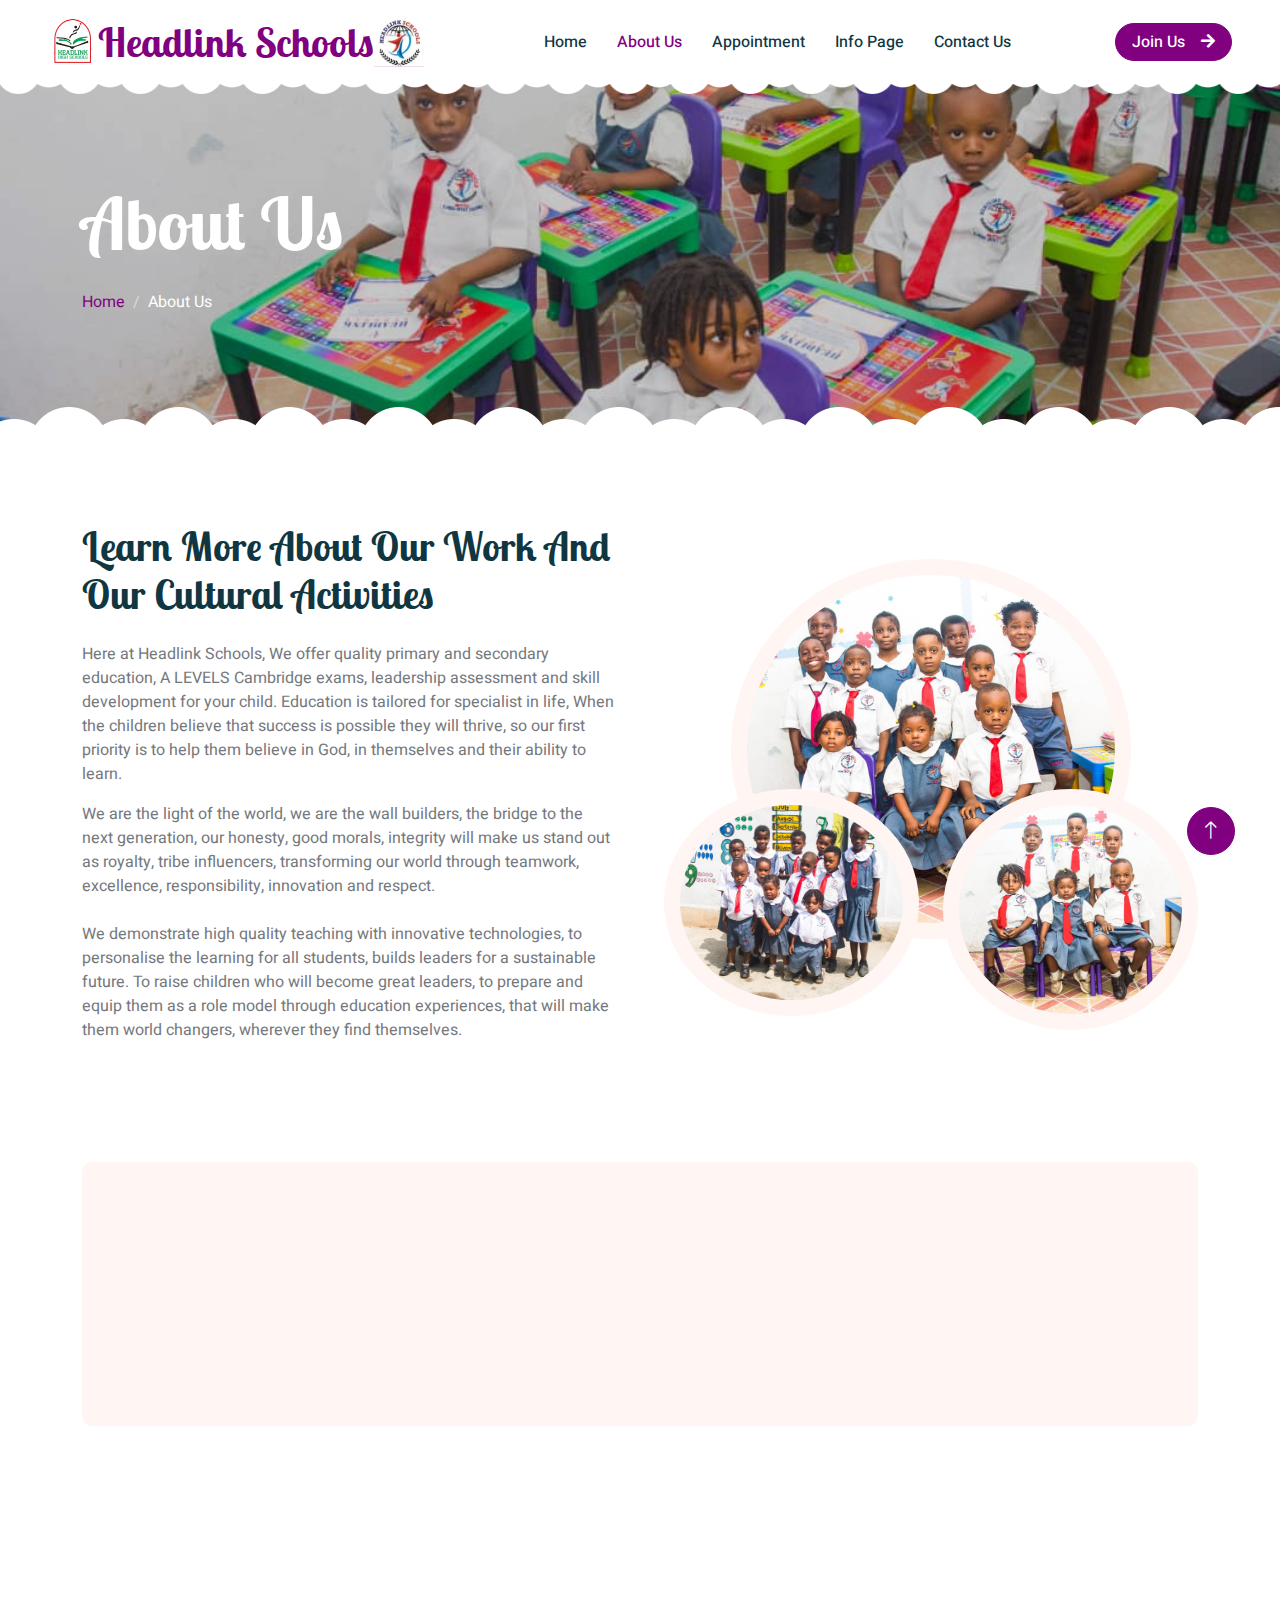
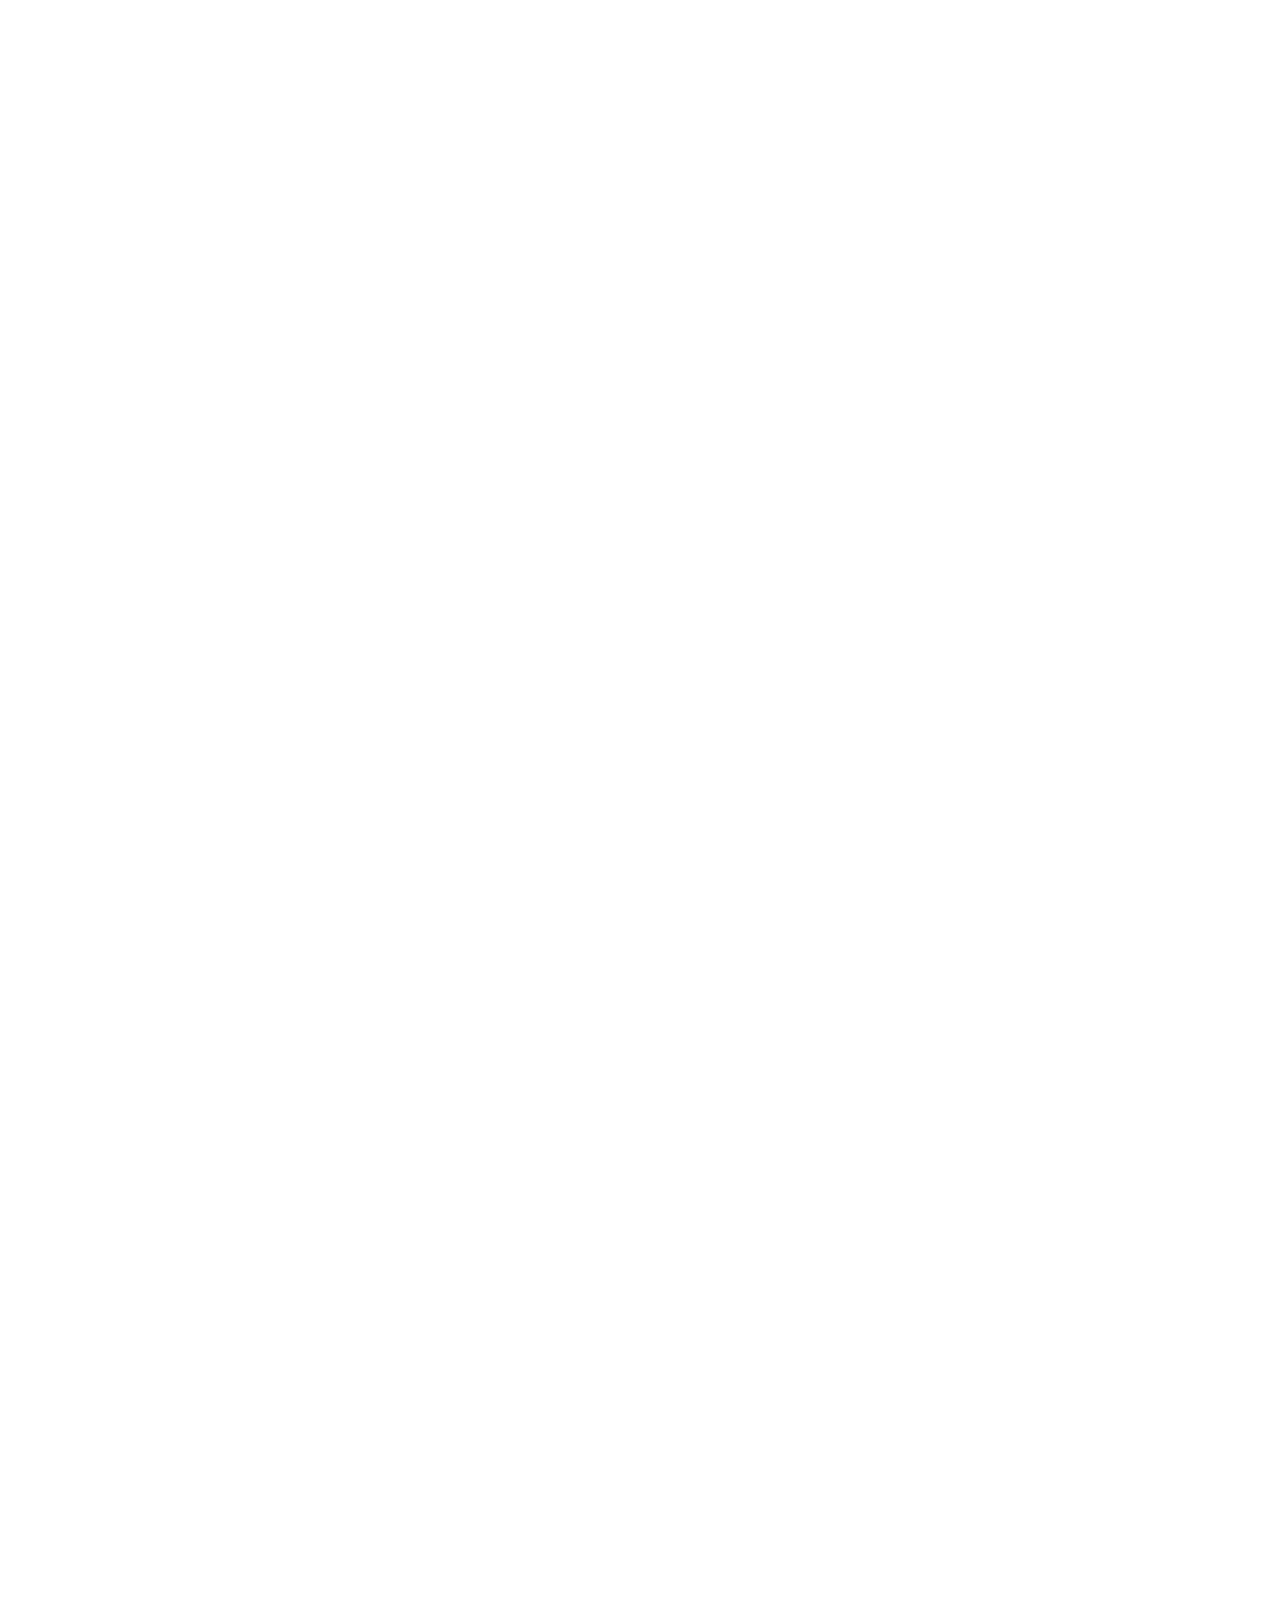
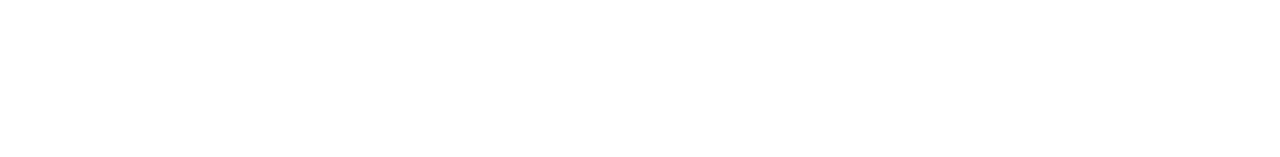
<file: about.html>
<!DOCTYPE html>
<html lang="en">

<head>
    <meta charset="utf-8">
    <title>Headlink Schools - About Us</title>
    <meta content="width=device-width, initial-scale=1.0" name="viewport">
    <meta content="" name="keywords">
    <meta content="" name="description">

    <!-- Favicon -->
    <link href="img/logo-nobg.png" rel="icon">

    <!-- Google Web Fonts -->
    <link rel="preconnect" href="https://fonts.googleapis.com">
    <link rel="preconnect" href="https://fonts.gstatic.com" crossorigin>
    <link href="https://fonts.googleapis.com/css2?family=Heebo:wght@400;500;600&family=Inter:wght@600&family=Lobster+Two:wght@700&display=swap" rel="stylesheet">
    
    <!-- Icon Font Stylesheet -->
    <link href="https://cdnjs.cloudflare.com/ajax/libs/font-awesome/5.10.0/css/all.min.css" rel="stylesheet">
    <link href="https://cdn.jsdelivr.net/npm/bootstrap-icons@1.4.1/font/bootstrap-icons.css" rel="stylesheet">

    <!-- Libraries Stylesheet -->
    <link href="lib/animate/animate.min.css" rel="stylesheet">
    <link href="lib/owlcarousel/assets/owl.carousel.min.css" rel="stylesheet">

    <!-- Customized Bootstrap Stylesheet -->
    <link href="css/bootstrap.min.css" rel="stylesheet">

    <!-- Template Stylesheet -->
    <link href="css/style.css" rel="stylesheet">
</head>

<body>
    <div class="container-xxl bg-white p-0">
        <!-- Spinner Start -->
        <div id="spinner" class="show bg-white position-fixed translate-middle w-100 vh-100 top-50 start-50 d-flex align-items-center justify-content-center">
            <div class="spinner-border text-primary" style="width: 3rem; height: 3rem;" role="status">
                <span class="sr-only">Loading...</span>
            </div>
        </div>
        <!-- Spinner End -->


        <!-- Navbar Start -->
        <nav class="navbar navbar-expand-lg bg-white navbar-light sticky-top px-4 px-lg-5 py-lg-0">
            <a href="index.html" class="navbar-brand">
                <h1 class="m-0 text-primary"  style="display: flex; align-items: center;"><img src="img/logo-nobg.png" alt="" width="50px" height="50px">Headlink Schools<img src="img/logo2.png" alt="" width="50px" height="50px"></h1>
            </a>
            <button type="button" class="navbar-toggler" data-bs-toggle="collapse" data-bs-target="#navbarCollapse">
                <span class="navbar-toggler-icon"></span>
            </button>
            <div class="collapse navbar-collapse" id="navbarCollapse">
                <div class="navbar-nav mx-auto">
                    <a href="index.html" class="nav-item nav-link">Home</a>
                    <a href="about.html" class="nav-item nav-link active">About Us</a>
                    <a href="appointment.html" class="nav-item nav-link">Appointment</a>
                    <a href="classes.html" class="nav-item nav-link">Info Page</a>
                    <a href="contact.html" class="nav-item nav-link">Contact Us</a>
                </div>
                <a href="" class="btn btn-primary rounded-pill px-3 d-none d-lg-block">Join Us<i class="fa fa-arrow-right ms-3"></i></a>
            </div>
        </nav>
        <!-- Navbar End -->


        <!-- Page Header End -->
        <div class="container-xxl py-5 page-header position-relative mb-5">
            <div class="container py-5">
                <h1 class="display-2 text-white animated slideInDown mb-4">About Us</h1>
                <nav aria-label="breadcrumb animated slideInDown">
                    <ol class="breadcrumb">
                        <li class="breadcrumb-item"><a href="#">Home</a></li>
                        <li class="breadcrumb-item text-white active" aria-current="page">About Us</li>
                    </ol>
                </nav>
            </div>
        </div>
        <!-- Page Header End -->


        <!-- About Start -->
        <div class="container-xxl py-5" id="more-info">
            <div class="container">
                <div class="row g-5 align-items-center">
                    <div class="col-lg-6 wow fadeInUp" data-wow-delay="0.1s">
                        <h1 class="mb-4">Learn More About Our Work And Our Cultural Activities</h1>
                        <p>Here at Headlink Schools, We offer quality primary and secondary education, A LEVELS Cambridge exams, leadership assessment and skill development for your child. Education is tailored for specialist in life, When the children believe that success is possible they will thrive, so our first priority is to help them believe in God, in themselves and their ability to learn.</p>
                        <p class="mb-4">We are the light of the world, we are the wall builders, the bridge to the next generation, our honesty, good morals, integrity will make us stand out as royalty, tribe influencers, transforming our world through teamwork, excellence, responsibility, innovation and respect.</p>
                        <p class="mb-4">We demonstrate high quality teaching with innovative technologies, to personalise the learning for all students, builds leaders for a sustainable future. To raise children who will become great leaders, to prepare and equip them as a role model through education experiences, that will make them world changers, wherever they find themselves.</p>
                    </div>
                    <div class="col-lg-6 about-img wow fadeInUp" data-wow-delay="0.5s">
                        <div class="row">
                            <div class="col-12 text-center">
                                <img class="img-fluid w-75 rounded-circle bg-light p-3" src="img/primary-children-10.jpg" alt="">
                            </div>
                            <div class="col-6 text-start" style="margin-top: -150px;">
                                <img class="img-fluid w-100 rounded-circle bg-light p-3" src="img/primary-children-9.jpg" alt="">
                            </div>
                            <div class="col-6 text-end" style="margin-top: -150px;">
                                <img class="img-fluid w-100 rounded-circle bg-light p-3" src="img/primary-children-1.jpg" alt="">
                            </div>
                        </div>
                    </div>
                </div>
            </div>
        </div>
        <!-- About End -->


        <!-- Call To Action Start -->
        <div class="container-xxl py-5">
            <div class="container">
                <div class="bg-light rounded">
                    <div class="row g-0">
                        <div class="col-lg-6 wow fadeIn" data-wow-delay="0.5s">
                            <div class="h-100 d-flex flex-column justify-content-center p-5">
                                <h1 class="mb-4">Our Vision</h1>
                                <p class="mb-4">To raise children who will become great leaders, to prepare and equip them as role models through education experiences, that will make them world changers, wherever they find themselves.</p>
                            </div>
                        </div>
                        <div class="col-lg-6 wow fadeIn" data-wow-delay="0.5s">
                            <div class="h-100 d-flex flex-column justify-content-center p-5">
                                <h1 class="mb-4">Our Mission</h1>
                                <p class="mb-4">To demonstrate high quality teaching with innovative technologies, to personalise the learning for all students; building leaders for a sustainable future</p>
                            </div>
                        </div>
                    </div>
                </div>
            </div>
        </div>
        <!-- Call To Action End -->


        <!-- Team Start -->
        <div class="container-xxl py-5">
            <div class="container">
                <div class="text-center mx-auto mb-5 wow fadeInUp" data-wow-delay="0.1s" style="max-width: 600px;">
                    <h1 class="mb-3">Leadership Team</h1>
                    <p>Our dedicated and experienced leadership team ensures that Headlink Schools remains a beacon of excellence in education. Meet some of our key staff members:</p>
                </div>
                <div class="row g-4">
                    <div class="col-lg-4 col-md-6 wow fadeInUp" data-wow-delay="0.1s">
                        <div class="team-item position-relative">
                            <img class="img-fluid rounded-circle w-75" src="img/head-of-school.jpg" alt="">
                            <div class="team-text">
                                <h4>Head of School</h4>
                                <p>David P Kukoyi</p>
                                <div class="d-flex align-items-center">
                                    <a class="btn btn-square btn-primary mx-1" href=""><i class="fab fa-facebook-f"></i></a>
                                    <a class="btn btn-square btn-primary  mx-1" href=""><i class="fab fa-twitter"></i></a>
                                    <a class="btn btn-square btn-primary  mx-1" href=""><i class="fab fa-instagram"></i></a>
                                </div>
                            </div>
                        </div>
                    </div>
                    <div class="col-lg-4 col-md-6 wow fadeInUp" data-wow-delay="0.3s">
                        <div class="team-item position-relative">
                            <img class="img-fluid rounded-circle w-75" src="img/school-vice-principal.jpg" alt="">
                            <div class="team-text">
                                <h4>Vice Principal</h4>
                                <p>Glory Otitoaja</p>
                                <div class="d-flex align-items-center">
                                    <a class="btn btn-square btn-primary mx-1" href=""><i class="fab fa-facebook-f"></i></a>
                                    <a class="btn btn-square btn-primary  mx-1" href=""><i class="fab fa-twitter"></i></a>
                                    <a class="btn btn-square btn-primary  mx-1" href=""><i class="fab fa-instagram"></i></a>
                                </div>
                            </div>
                        </div>
                    </div>
                    <div class="col-lg-4 col-md-6 wow fadeInUp" data-wow-delay="0.5s">
                        <div class="team-item position-relative">
                            <img class="img-fluid rounded-circle w-75" src="img/school principal.jpg" alt="">
                            <div class="team-text">
                                <h4>School Principal</h4>
                                <p>Joseph Adeshina</p>
                                <div class="d-flex align-items-center">
                                    <a class="btn btn-square btn-primary mx-1" href=""><i class="fab fa-facebook-f"></i></a>
                                    <a class="btn btn-square btn-primary  mx-1" href=""><i class="fab fa-twitter"></i></a>
                                    <a class="btn btn-square btn-primary  mx-1" href=""><i class="fab fa-instagram"></i></a>
                                </div>
                            </div>
                        </div>
                    </div>
                    <div class="col-lg-4 col-md-6 wow fadeInUp" data-wow-delay="0.5s">
                        <div class="team-item position-relative">
                            <img class="img-fluid rounded-circle w-75" src="img/school-head-mistress.jpg" alt="">
                            <div class="team-text">
                                <h4>Head Mistress</h4>
                                <p>Victoria Akpan</p>
                                <div class="d-flex align-items-center">
                                    <a class="btn btn-square btn-primary mx-1" href=""><i class="fab fa-facebook-f"></i></a>
                                    <a class="btn btn-square btn-primary  mx-1" href=""><i class="fab fa-twitter"></i></a>
                                    <a class="btn btn-square btn-primary  mx-1" href=""><i class="fab fa-instagram"></i></a>
                                </div>
                            </div>
                        </div>
                    </div>
                    <div class="col-lg-4 col-md-6 wow fadeInUp" data-wow-delay="0.5s">
                        <div class="team-item position-relative">
                            <img class="img-fluid rounded-circle w-75" src="img/assistant-head-teacher.jpg" alt="">
                            <div class="team-text">
                                <h4>Assis Head Teacher</h4>
                                <p>Udo Asuquo</p>
                                <div class="d-flex align-items-center">
                                    <a class="btn btn-square btn-primary mx-1" href=""><i class="fab fa-facebook-f"></i></a>
                                    <a class="btn btn-square btn-primary  mx-1" href=""><i class="fab fa-twitter"></i></a>
                                    <a class="btn btn-square btn-primary  mx-1" href=""><i class="fab fa-instagram"></i></a>
                                </div>
                            </div>
                        </div>
                    </div>
                </div>
            </div>
        </div>
        <!-- Team End -->


        <!-- Footer Start -->
        <div class="container-fluid bg-dark text-white-50 footer pt-5 mt-5 wow fadeIn" data-wow-delay="0.1s">
            <div class="container py-5">
                <div class="row g-5">
                    <div class="col-lg-3 col-md-6">
                        <h3 class="text-white mb-4">Get In Touch</h3>
                        <h5 class="text-white mb-4">Addresses</h5>
                        <h6 class="text-white mb-4">Headlink School</h6>
                        <p class="mb-2"><i class="fa fa-map-marker-alt me-3"></i>31 Lawani st off ishaga road Surulere</p>
                        <p class="mb-2"><i class="fa fa-phone-alt me-3"></i><a href="tel:+2347086381056">+234 708 638 1056</a></p>
                        <p class="mb-2"><i class="fa fa-envelope me-3"></i><a href="mailto:headlinkschool@gmail.com">headlinkschool@gmail.com</a></p>
                        <br>
                        <h6 class="text-white mb-4">Headlink High School</h6>
                        <p class="mb-2"><i class="fa fa-map-marker-alt me-3"></i>41 Onasanya Street, Surulere, Lagos</p>
                        <p class="mb-2"><i class="fa fa-phone-alt me-3"></i><a href="tel:+2349047774506">+234 904 777 4506</a></p>
                        <p class="mb-2"><i class="fa fa-envelope me-3"></i><a href="mailto:Headlinkhighschool@gmail.com">Headlinkhighschool@gmail.com</a></p>
                        <div class="d-flex pt-2">
                            <a class="btn btn-outline-light btn-social" href=""><i class="fab fa-twitter"></i></a>
                            <a class="btn btn-outline-light btn-social" href=""><i class="fab fa-facebook-f"></i></a>
                            <a class="btn btn-outline-light btn-social" href=""><i class="fab fa-youtube"></i></a>
                            <a class="btn btn-outline-light btn-social" href=""><i class="fab fa-linkedin-in"></i></a>
                        </div>
                    </div>
                    <div class="col-lg-3 col-md-6">
                        <h3 class="text-white mb-4">Quick Links</h3>
                        <a class="btn btn-link text-white-50" href="about.html">About Us</a>
                        <a class="btn btn-link text-white-50" href="contact.html">Contact Us</a>
                    </div>
                    <div class="col-lg-3 col-md-6">
                        <h3 class="text-white mb-4">Photo Gallery</h3>
                        <div class="row g-2 pt-2">
                            <div class="col-4">
                                <img class="img-fluid rounded bg-light p-1" src="img/primary-children-4.jpg" alt="">
                            </div>
                            <div class="col-4">
                                <img class="img-fluid rounded bg-light p-1" src="img/group-7.jpg" alt="">
                            </div>
                            <div class="col-4">
                                <img class="img-fluid rounded bg-light p-1" src="img/secondary-3.jpg" alt="">
                            </div>
                            <div class="col-4">
                                <img class="img-fluid rounded bg-light p-1" src="img/class-6.jpg" alt="">
                            </div>
                            <div class="col-4">
                                <img class="img-fluid rounded bg-light p-1" src="img/primary-children-8.jpg" alt="">
                            </div>
                            <div class="col-4">
                                <img class="img-fluid rounded bg-light p-1" src="img/group-8.jpg" alt="">
                            </div>
                        </div>
                    </div>
                    <div class="col-lg-3 col-md-6">
                        <h3 class="text-white mb-4">Newsletter</h3>
                        <p>Newsletter Coming Soon.....</p>
                        <div class="position-relative mx-auto" style="max-width: 400px;">
                            <input class="form-control bg-transparent w-100 py-3 ps-4 pe-5" type="text" placeholder="Your email">
                            <button type="button" class="btn btn-primary py-2 position-absolute top-0 end-0 mt-2 me-2" disabled>SignUp</button>
                        </div>
                    </div>
                </div>
            </div>
            <div class="container">
                <div class="copyright">
                    <div class="row">
                        <div class="col-md-6 text-center text-md-start mb-3 mb-md-0">
                            &copy;2025 <a class="border-bottom" href="#">Headlink Schools</a>, All Right Reserved. 
                        </div>
                        <div class="col-md-6 text-center text-md-end">
                            <div class="footer-menu">
                                <a href="#">Home</a>
                                <a href="classes.html">Info page</a>
                            </div>
                        </div>
                    </div>
                </div>
            </div>
        </div>
        <!-- Footer End -->


        <!-- Back to Top -->
        <a href="#" class="btn btn-lg btn-primary btn-lg-square back-to-top"><i class="bi bi-arrow-up"></i></a>
    </div>

    <!-- JavaScript Libraries -->
    <script src="https://code.jquery.com/jquery-3.4.1.min.js"></script>
    <script src="https://cdn.jsdelivr.net/npm/bootstrap@5.0.0/dist/js/bootstrap.bundle.min.js"></script>
    <script src="lib/wow/wow.min.js"></script>
    <script src="lib/easing/easing.min.js"></script>
    <script src="lib/waypoints/waypoints.min.js"></script>
    <script src="lib/owlcarousel/owl.carousel.min.js"></script>

    <!-- Template Javascript -->
    <script src="js/main.js"></script>
</body>

</html>
</file>
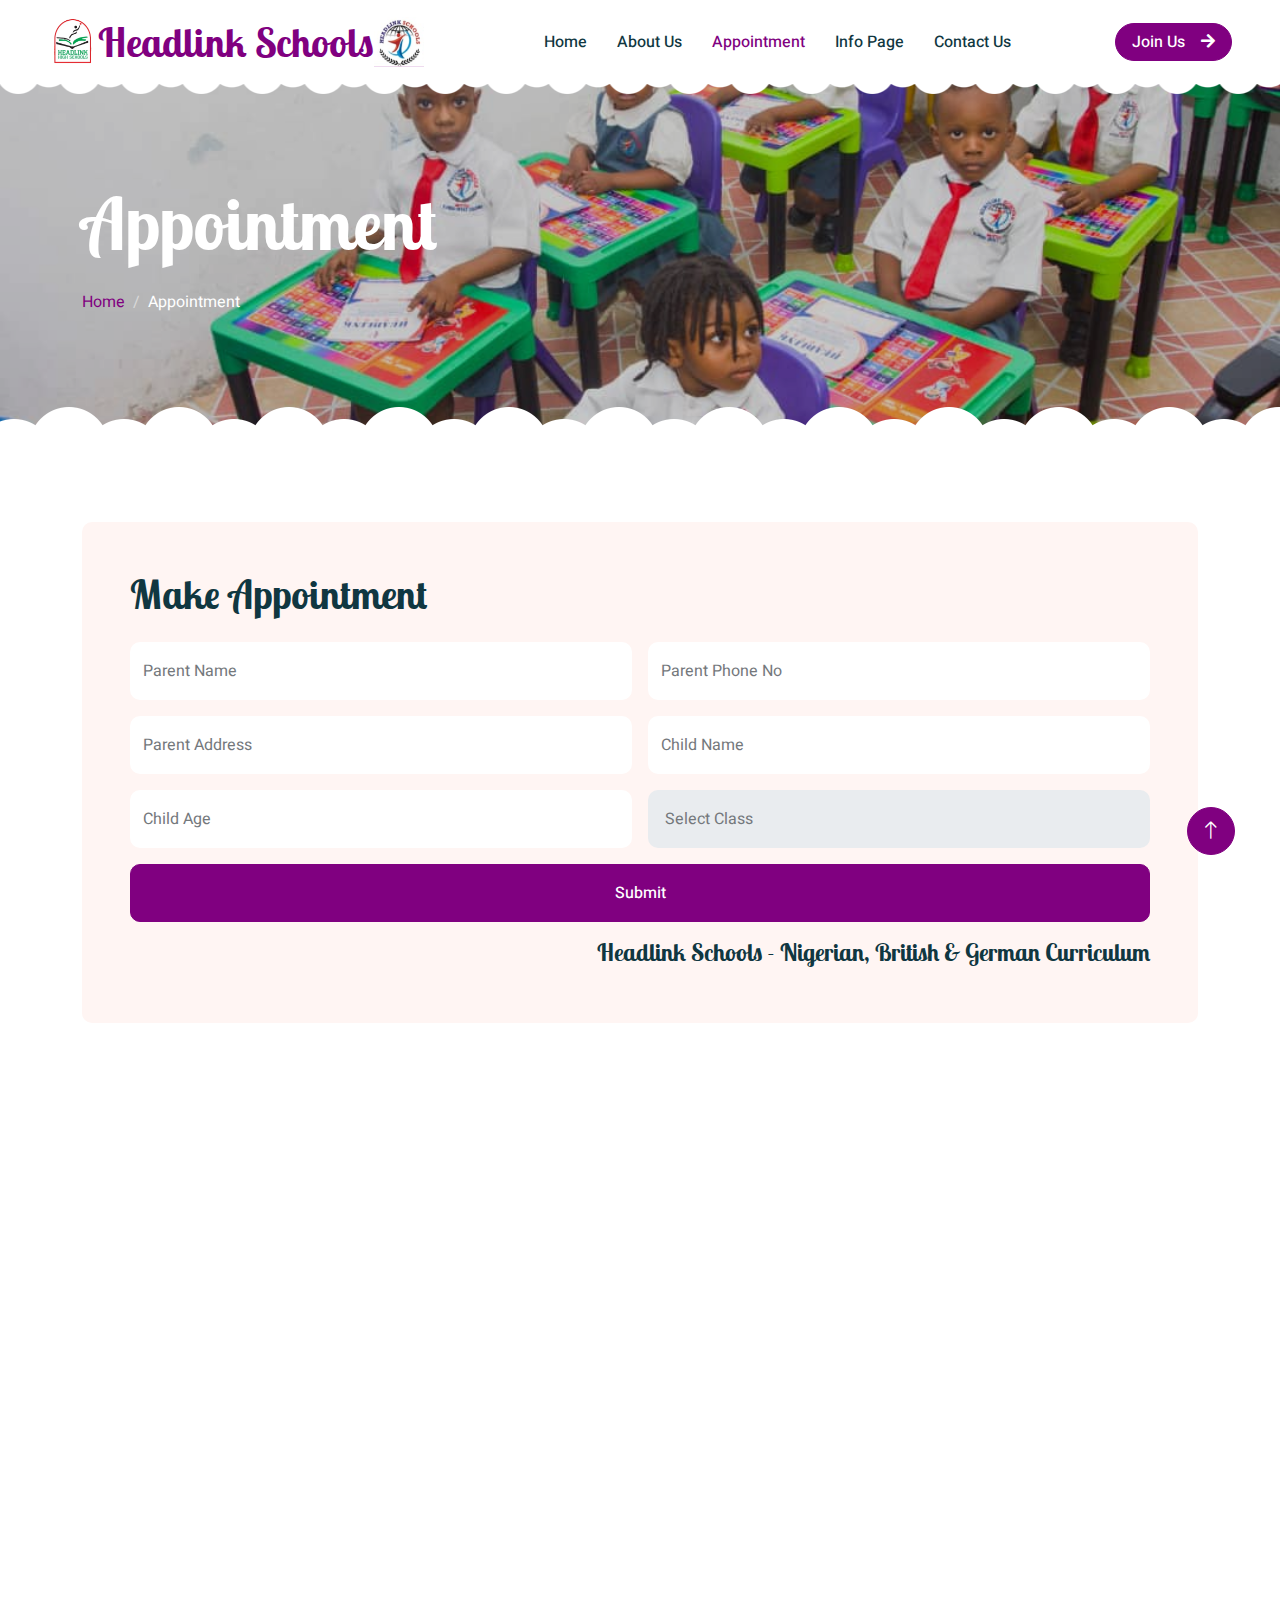
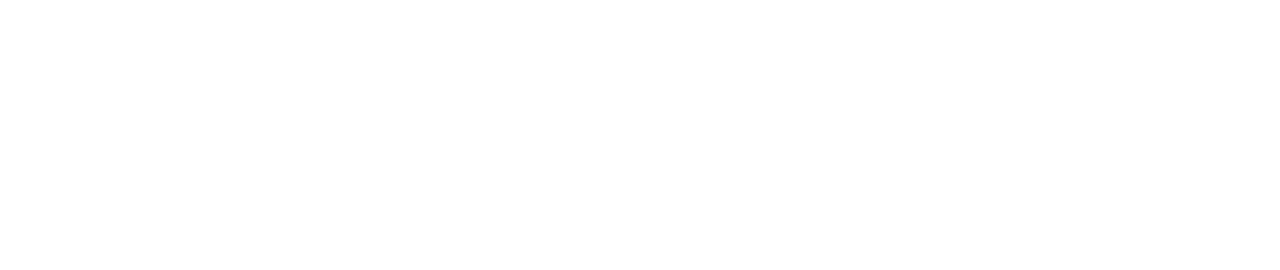
<file: appointment.html>
<!DOCTYPE html>
<html lang="en">

<head>
    <meta charset="utf-8">
    <title>Headlink Schools - Appointment</title>
    <meta content="width=device-width, initial-scale=1.0" name="viewport">
    <meta content="" name="keywords">
    <meta content="" name="description">

    <!-- Favicon -->
    <link href="img/logo-nobg.png" rel="icon">

    <!-- Google Web Fonts -->
    <link rel="preconnect" href="https://fonts.googleapis.com">
    <link rel="preconnect" href="https://fonts.gstatic.com" crossorigin>
    <link href="https://fonts.googleapis.com/css2?family=Heebo:wght@400;500;600&family=Inter:wght@600&family=Lobster+Two:wght@700&display=swap" rel="stylesheet">
    
    <!-- Icon Font Stylesheet -->
    <link href="https://cdnjs.cloudflare.com/ajax/libs/font-awesome/5.10.0/css/all.min.css" rel="stylesheet">
    <link href="https://cdn.jsdelivr.net/npm/bootstrap-icons@1.4.1/font/bootstrap-icons.css" rel="stylesheet">

    <!-- Libraries Stylesheet -->
    <link href="lib/animate/animate.min.css" rel="stylesheet">
    <link href="lib/owlcarousel/assets/owl.carousel.min.css" rel="stylesheet">

    <!-- Customized Bootstrap Stylesheet -->
    <link href="css/bootstrap.min.css" rel="stylesheet">

    <!-- Template Stylesheet -->
    <link href="css/style.css" rel="stylesheet">
</head>

<body>
    <div class="container-xxl bg-white p-0">
        <!-- Spinner Start -->
        <div id="spinner" class="show bg-white position-fixed translate-middle w-100 vh-100 top-50 start-50 d-flex align-items-center justify-content-center">
            <div class="spinner-border text-primary" style="width: 3rem; height: 3rem;" role="status">
                <span class="sr-only">Loading...</span>
            </div>
        </div>
        <!-- Spinner End -->


        <!-- Navbar Start -->
        <nav class="navbar navbar-expand-lg bg-white navbar-light sticky-top px-4 px-lg-5 py-lg-0">
            <a href="index.html" class="navbar-brand">
                <h1 class="m-0 text-primary"  style="display: flex; align-items: center;"><img src="img/logo-nobg.png" alt="" width="50px" height="50px">Headlink Schools<img src="img/logo2.png" alt="" width="50px" height="50px"></h1>
            </a>
            <button type="button" class="navbar-toggler" data-bs-toggle="collapse" data-bs-target="#navbarCollapse">
                <span class="navbar-toggler-icon"></span>
            </button>
            <div class="collapse navbar-collapse" id="navbarCollapse">
                <div class="navbar-nav mx-auto">
                    <a href="index.html" class="nav-item nav-link">Home</a>
                    <a href="about.html" class="nav-item nav-link">About Us</a>
                    <a href="appointment.html" class="nav-item nav-link active">Appointment</a>
                    <a href="classes.html" class="nav-item nav-link">Info Page</a>
                    <a href="contact.html" class="nav-item nav-link">Contact Us</a>
                </div>
                <a href="" class="btn btn-primary rounded-pill px-3 d-none d-lg-block">Join Us<i class="fa fa-arrow-right ms-3"></i></a>
            </div>
        </nav>
        <!-- Navbar End -->


        <!-- Page Header End -->
        <div class="container-xxl py-5 page-header position-relative mb-5">
            <div class="container py-5">
                <h1 class="display-2 text-white animated slideInDown mb-4">Appointment</h1>
                <nav aria-label="breadcrumb animated slideInDown">
                    <ol class="breadcrumb">
                        <li class="breadcrumb-item"><a href="#">Home</a></li>
                        <li class="breadcrumb-item text-white active" aria-current="page">Appointment</li>
                    </ol>
                </nav>
            </div>
        </div>
        <!-- Page Header End -->


        <!-- Appointment Start -->
        <div class="container-xxl py-5">
            <div class="container">
                <div class="bg-light rounded">
                    <div class="row g-0">
                        <div class="col-lg-12 wow fadeIn" data-wow-delay="0.1s">
                            <div class="h-100 d-flex flex-column justify-content-center p-5">
                                <h1 class="mb-4">Make Appointment</h1>
                                <form>
                                    <div class="row g-3">
                                        <div class="col-sm-6">
                                            <div class="form-floating">
                                                <input type="text" class="form-control border-0" id="gname" placeholder="Parent Name">
                                                <label for="gname">Parent Name</label>
                                            </div>
                                        </div>
                                        <div class="col-sm-6">
                                            <div class="form-floating">
                                                <input type="tel" class="form-control border-0" id="num" placeholder="Parent Phone No">
                                                <label for="num">Parent Phone No</label>
                                            </div>
                                        </div>
                                        <div class="col-sm-6">
                                            <div class="form-floating">
                                                <input type="text" class="form-control border-0" id="address" placeholder="Parent Address">
                                                <label for="address">Parent Address</label>
                                            </div>
                                        </div>
                                        <div class="col-sm-6">
                                            <div class="form-floating">
                                                <input type="text" class="form-control border-0" id="cname" placeholder="Child Name">
                                                <label for="cname">Child Name</label>
                                            </div>
                                        </div>
                                        <div class="col-sm-6">
                                            <div class="form-floating">
                                                <input type="text" class="form-control border-0" id="cage" placeholder="Child Age">
                                                <label for="cage">Child Age</label>
                                            </div>
                                        </div>
                                        <div class="col-sm-6">
                                            <!-- <div class=""> -->
                                                <select class="form-control border-0" id="class" style="padding: 17px;">
                                                    <option value="">Select Class</option>
                                                    <option value="Crèche">Crèche</option>
                                                    <option value="KG 1">KG 1</option>
                                                    <option value="KG 2">KG 2</option>
                                                    <option value="Nursery 1">Nursery 1</option>
                                                    <option value="Nursery 2">Nursery 2</option>
                                                    <option value="Year 1">Year 1</option>
                                                    <option value="Year 2">Year 2</option>
                                                    <option value="Year 3">Year 3</option>
                                                    <option value="Year 4">Year 4</option>
                                                    <option value="Year 5">Year 5</option>
                                                    <option value="Year 6">Year 6</option>
                                                    <option value="Year 7">Year 7</option>
                                                    <option value="Year 8">Year 8</option>
                                                    <option value="Year 9">Year 9</option>
                                                    <option value="Year 10">Year 10</option>
                                                    <option value="Year 11">Year 11</option>
                                                    <option value="Year 12">Year 12</option>
                                                </select>
                                            <!-- </div> -->
                                        </div>
                                        <div class="col-12">
                                            <!-- <div class="form-floating">
                                                <textarea class="form-control border-0" placeholder="Leave a message here" id="message" style="height: 100px"></textarea>
                                                <label for="message">Message</label>
                                            </div>
                                        </div> -->
                                        <div class="col-12">
                                            <button class="btn btn-primary w-100 py-3" type="submit">Submit</button>
                                        </div>
                                    </div>
                                </form>
                                <h4 style="text-align: right;">Headlink Schools - Nigerian, British & German Curriculum</h4>
                            </div>
                        </div>
                    </div>
                </div>
            </div>
        </div>
        <!-- Appointment End -->


        <!-- Footer Start -->
        <div class="container-fluid bg-dark text-white-50 footer pt-5 mt-5 wow fadeIn" data-wow-delay="0.1s">
            <div class="container py-5">
                <div class="row g-5">
                    <div class="col-lg-3 col-md-6">
                        <h3 class="text-white mb-4">Get In Touch</h3>
                        <h5 class="text-white mb-4">Addresses</h5>
                        <h6 class="text-white mb-4">Headlink School</h6>
                        <p class="mb-2"><i class="fa fa-map-marker-alt me-3"></i>31 Lawani st off ishaga road Surulere</p>
                        <p class="mb-2"><i class="fa fa-phone-alt me-3"></i><a href="tel:+2347086381056">+234 708 638 1056</a></p>
                        <p class="mb-2"><i class="fa fa-envelope me-3"></i><a href="mailto:headlinkschool@gmail.com">headlinkschool@gmail.com</a></p>
                        <br>
                        <h6 class="text-white mb-4">Headlink High School</h6>
                        <p class="mb-2"><i class="fa fa-map-marker-alt me-3"></i>41 Onasanya Street, Surulere, Lagos</p>
                        <p class="mb-2"><i class="fa fa-phone-alt me-3"></i><a href="tel:+2349047774506">+234 904 777 4506</a></p>
                        <p class="mb-2"><i class="fa fa-envelope me-3"></i><a href="mailto:Headlinkhighschool@gmail.com">Headlinkhighschool@gmail.com</a></p>
                        <div class="d-flex pt-2">
                            <a class="btn btn-outline-light btn-social" href=""><i class="fab fa-twitter"></i></a>
                            <a class="btn btn-outline-light btn-social" href=""><i class="fab fa-facebook-f"></i></a>
                            <a class="btn btn-outline-light btn-social" href=""><i class="fab fa-youtube"></i></a>
                            <a class="btn btn-outline-light btn-social" href=""><i class="fab fa-linkedin-in"></i></a>
                        </div>
                    </div>
                    <div class="col-lg-3 col-md-6">
                        <h3 class="text-white mb-4">Quick Links</h3>
                        <a class="btn btn-link text-white-50" href="about.html">About Us</a>
                        <a class="btn btn-link text-white-50" href="contact.html">Contact Us</a>
                    </div>
                    <div class="col-lg-3 col-md-6">
                        <h3 class="text-white mb-4">Photo Gallery</h3>
                        <div class="row g-2 pt-2">
                            <div class="col-4">
                                <img class="img-fluid rounded bg-light p-1" src="img/primary-children-4.jpg" alt="">
                            </div>
                            <div class="col-4">
                                <img class="img-fluid rounded bg-light p-1" src="img/group-7.jpg" alt="">
                            </div>
                            <div class="col-4">
                                <img class="img-fluid rounded bg-light p-1" src="img/secondary-3.jpg" alt="">
                            </div>
                            <div class="col-4">
                                <img class="img-fluid rounded bg-light p-1" src="img/class-6.jpg" alt="">
                            </div>
                            <div class="col-4">
                                <img class="img-fluid rounded bg-light p-1" src="img/primary-children-8.jpg" alt="">
                            </div>
                            <div class="col-4">
                                <img class="img-fluid rounded bg-light p-1" src="img/group-8.jpg" alt="">
                            </div>
                        </div>
                    </div>
                    <div class="col-lg-3 col-md-6">
                        <h3 class="text-white mb-4">Newsletter</h3>
                        <p>Newsletter Coming Soon.....</p>
                        <div class="position-relative mx-auto" style="max-width: 400px;">
                            <input class="form-control bg-transparent w-100 py-3 ps-4 pe-5" type="text" placeholder="Your email">
                            <button type="button" class="btn btn-primary py-2 position-absolute top-0 end-0 mt-2 me-2" disabled>SignUp</button>
                        </div>
                    </div>
                </div>
            </div>
            <div class="container">
                <div class="copyright">
                    <div class="row">
                        <div class="col-md-6 text-center text-md-start mb-3 mb-md-0">
                            &copy;2025 <a class="border-bottom" href="#">Headlink Schools</a>, All Right Reserved. 
                        </div>
                        <div class="col-md-6 text-center text-md-end">
                            <div class="footer-menu">
                                <a href="#">Home</a>
                                <a href="classes.html">Info page</a>
                            </div>
                        </div>
                    </div>
                </div>
            </div>
        </div>
        <!-- Footer End -->


        <!-- Back to Top -->
        <a href="#" class="btn btn-lg btn-primary btn-lg-square back-to-top"><i class="bi bi-arrow-up"></i></a>
    </div>

    <!-- JavaScript Libraries -->
    <script src="https://code.jquery.com/jquery-3.4.1.min.js"></script>
    <script src="https://cdn.jsdelivr.net/npm/bootstrap@5.0.0/dist/js/bootstrap.bundle.min.js"></script>
    <script src="lib/wow/wow.min.js"></script>
    <script src="lib/easing/easing.min.js"></script>
    <script src="lib/waypoints/waypoints.min.js"></script>
    <script src="lib/owlcarousel/owl.carousel.min.js"></script>

    <!-- Template Javascript -->
    <script src="js/main.js"></script>
</body>

</html>
</file>
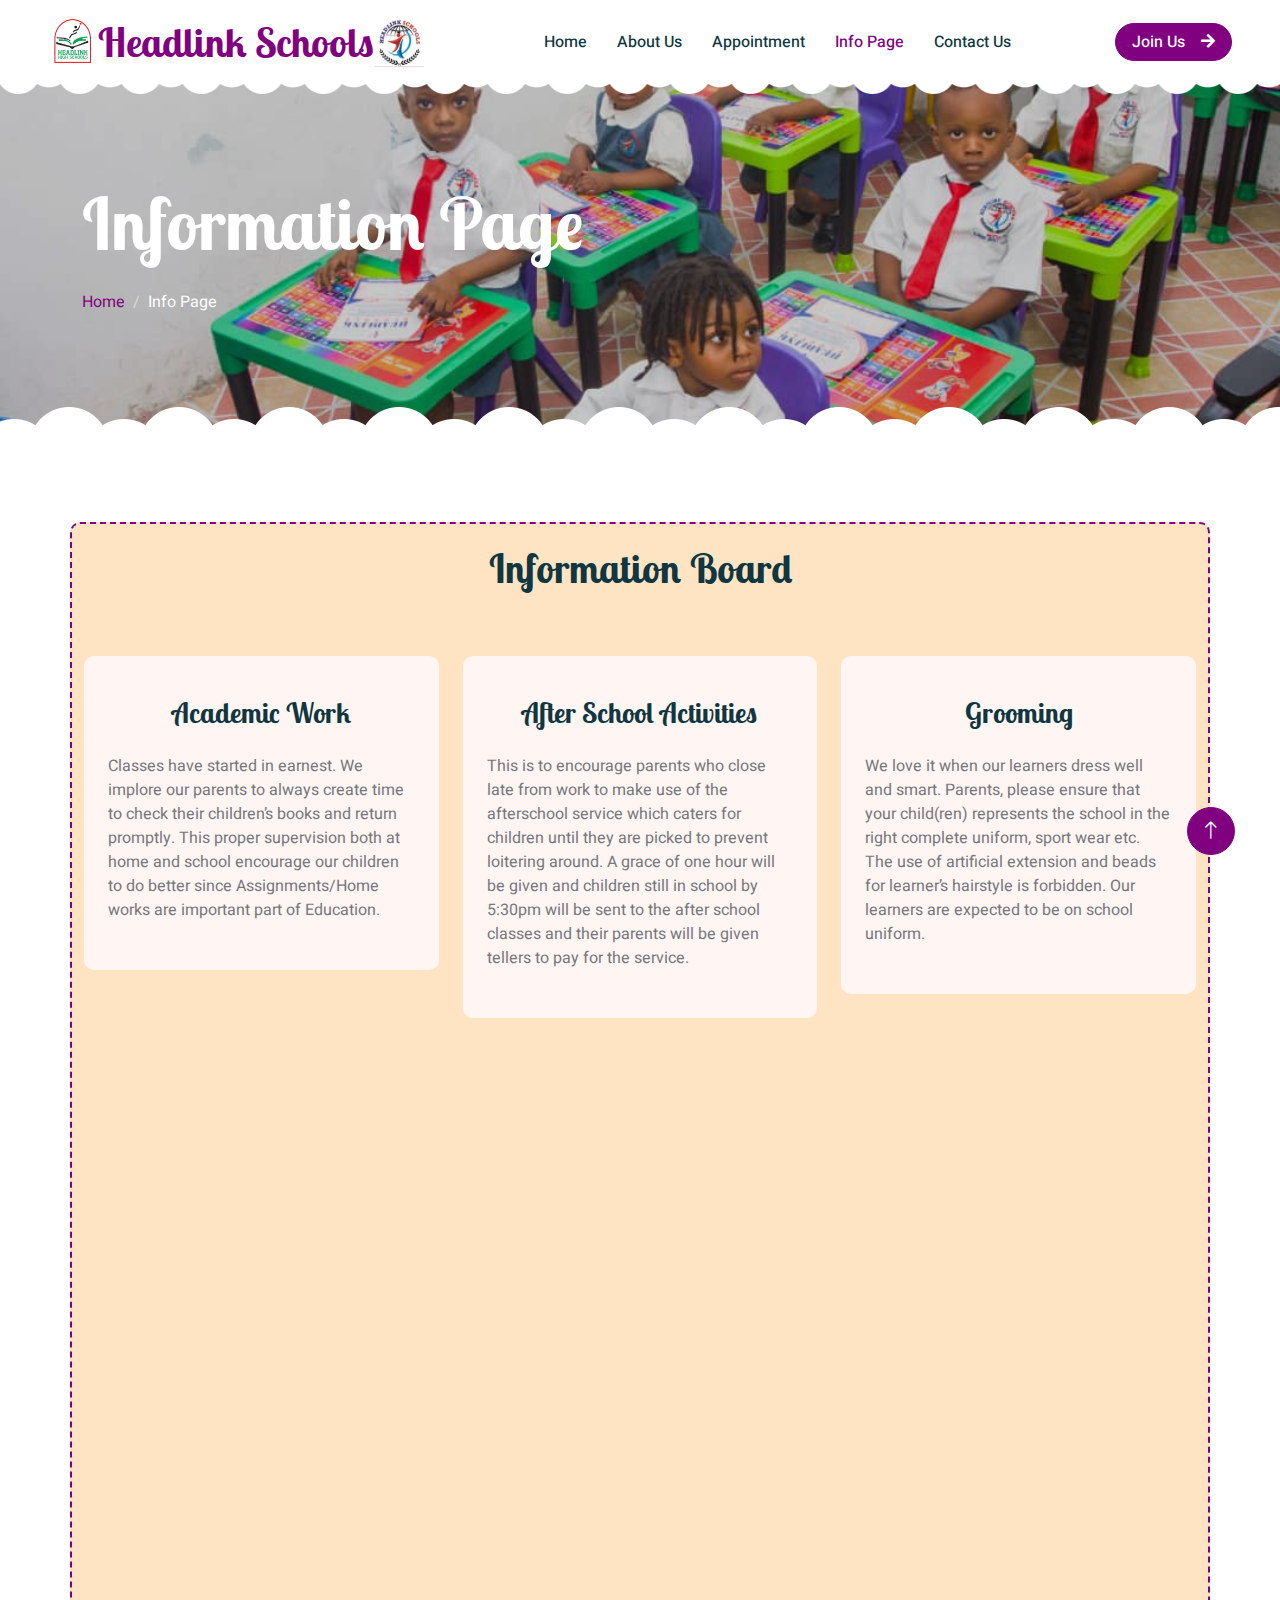
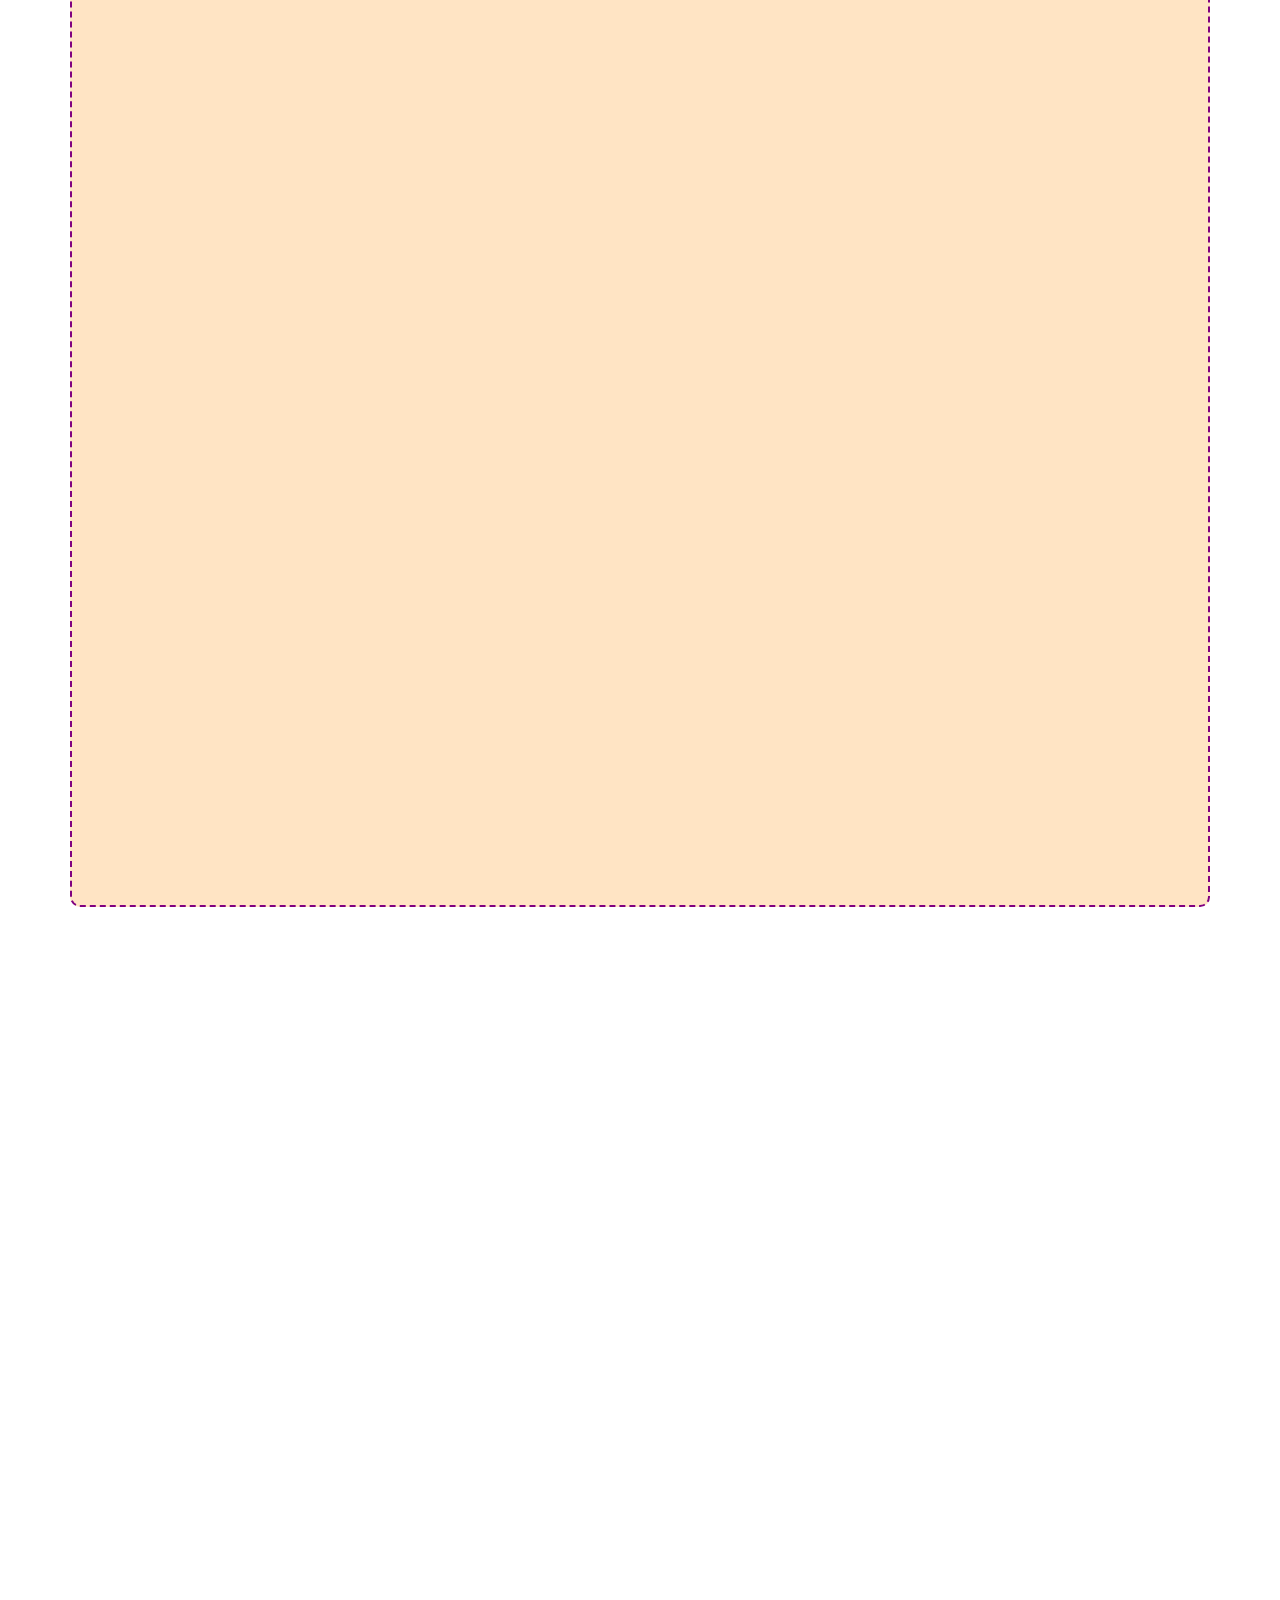
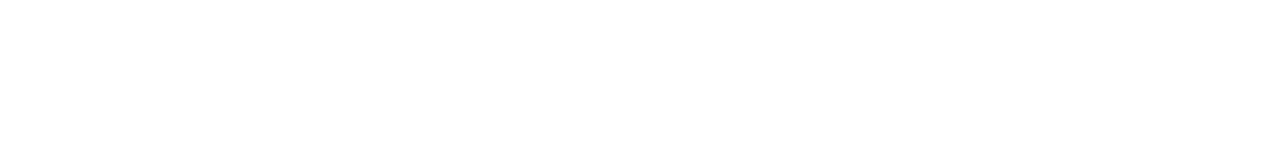
<file: classes.html>
<!DOCTYPE html>
<html lang="en">

<head>
    <meta charset="utf-8">
    <title>Headlink Schools - Info Page</title>
    <meta content="width=device-width, initial-scale=1.0" name="viewport">
    <meta content="" name="keywords">
    <meta content="" name="description">

    <!-- Favicon -->
    <link href="img/logo-nobg.png" rel="icon">

    <!-- Google Web Fonts -->
    <link rel="preconnect" href="https://fonts.googleapis.com">
    <link rel="preconnect" href="https://fonts.gstatic.com" crossorigin>
    <link href="https://fonts.googleapis.com/css2?family=Heebo:wght@400;500;600&family=Inter:wght@600&family=Lobster+Two:wght@700&display=swap" rel="stylesheet">
    
    <!-- Icon Font Stylesheet -->
    <link href="https://cdnjs.cloudflare.com/ajax/libs/font-awesome/5.10.0/css/all.min.css" rel="stylesheet">
    <link href="https://cdn.jsdelivr.net/npm/bootstrap-icons@1.4.1/font/bootstrap-icons.css" rel="stylesheet">

    <!-- Libraries Stylesheet -->
    <link href="lib/animate/animate.min.css" rel="stylesheet">
    <link href="lib/owlcarousel/assets/owl.carousel.min.css" rel="stylesheet">

    <!-- Customized Bootstrap Stylesheet -->
    <link href="css/bootstrap.min.css" rel="stylesheet">

    <!-- Template Stylesheet -->
    <link href="css/style.css" rel="stylesheet">
</head>

<body>
    <div class="container-xxl bg-white p-0">
        <!-- Spinner Start -->
        <div id="spinner" class="show bg-white position-fixed translate-middle w-100 vh-100 top-50 start-50 d-flex align-items-center justify-content-center">
            <div class="spinner-border text-primary" style="width: 3rem; height: 3rem;" role="status">
                <span class="sr-only">Loading...</span>
            </div>
        </div>
        <!-- Spinner End -->


        <!-- Navbar Start -->
        <nav class="navbar navbar-expand-lg bg-white navbar-light sticky-top px-4 px-lg-5 py-lg-0">
            <a href="index.html" class="navbar-brand">
                <h1 class="m-0 text-primary"  style="display: flex; align-items: center;"><img src="img/logo-nobg.png" alt="" width="50px" height="50px">Headlink Schools<img src="img/logo2.png" alt="" width="50px" height="50px"></h1>
            </a>
            <button type="button" class="navbar-toggler" data-bs-toggle="collapse" data-bs-target="#navbarCollapse">
                <span class="navbar-toggler-icon"></span>
            </button>
            <div class="collapse navbar-collapse" id="navbarCollapse">
                <div class="navbar-nav mx-auto">
                    <a href="index.html" class="nav-item nav-link">Home</a>
                    <a href="about.html" class="nav-item nav-link">About Us</a>
                    <a href="appointment.html" class="nav-item nav-link">Appointment</a>
                    <a href="classes.html" class="nav-item nav-link active">Info Page</a>
                    <a href="contact.html" class="nav-item nav-link">Contact Us</a>
                </div>
                <a href="" class="btn btn-primary rounded-pill px-3 d-none d-lg-block">Join Us<i class="fa fa-arrow-right ms-3"></i></a>
            </div>
        </nav>
        <!-- Navbar End -->


        <!-- Page Header End -->
        <div class="container-xxl py-5 page-header position-relative mb-5">
            <div class="container py-5">
                <h1 class="display-2 text-white animated slideInDown mb-4">Information Page</h1>
                <nav aria-label="breadcrumb animated slideInDown">
                    <ol class="breadcrumb">
                        <li class="breadcrumb-item"><a href="#">Home</a></li>
                        <li class="breadcrumb-item text-white active" aria-current="page">Info Page</li>
                    </ol>
                </nav>
            </div>
        </div>
        <!-- Page Header End -->


 <!-- Classes Start -->
 <div class="container-xxl py-5" id="info-page">
    <div class="container" style="background-color: bisque; border: 2px dashed #800080; padding: 20px 12px; border-radius: 10px;">
        <div class="text-center mx-auto mb-5 wow fadeInUp" data-wow-delay="0.1s" style="max-width: 600px;">
            <h1 class="mb-3">Information Board</h1>
        </div>
        <div class="row g-4">
            <div class="col-lg-4 col-md-6 wow fadeInUp" data-wow-delay="0.1s">
                <div class="classes-item">
                    <!-- <div class="bg-light rounded-circle w-75 mx-auto p-3">
                        <img class="img-fluid rounded-circle" src="img/classes-1.jpg" alt="">
                    </div> -->
                    <div class="bg-light rounded p-4 pt-10 mt-3">
                        <a class="d-block text-center h3 mt-3 mb-4" href="">Academic Work</a>
                        <div class="mb-4">
                            <p>Classes have started in earnest. We implore our parents to always create time to check their children’s books and return promptly. This proper supervision both at home and school encourage our children to do better since Assignments/Home works are important part of Education.</p>
                            <!-- <div class="d-flex align-items-center">
                            </div>
                            <span class="bg-primary text-white rounded-pill py-2 px-3" href="">$99</span> -->
                        </div>
                    </div>
                </div>
            </div>
            <div class="col-lg-4 col-md-6 wow fadeInUp" data-wow-delay="0.3s">
                <div class="classes-item">
                    <!-- <div class="bg-light rounded-circle w-75 mx-auto p-3">
                        <img class="img-fluid rounded-circle" src="img/classes-1.jpg" alt="">
                    </div> -->
                    <div class="bg-light rounded p-4 pt-10 mt-3">
                        <a class="d-block text-center h3 mt-3 mb-4" href="">After School Activities</a>
                        <div class="mb-4">
                            <p>This is to encourage parents who close late from work to make use of the afterschool service which caters for children until they are picked to prevent loitering around. A grace of one hour will be given and children still in school by 5:30pm will be sent to the after school classes and their parents will be given tellers to pay for the service.</p>
                            <!-- <div class="d-flex align-items-center">
                            </div>
                            <span class="bg-primary text-white rounded-pill py-2 px-3" href="">$99</span> -->
                        </div>
                    </div>
                </div>
            </div>
            <div class="col-lg-4 col-md-6 wow fadeInUp" data-wow-delay="0.5s">
                <div class="classes-item">
                    <!-- <div class="bg-light rounded-circle w-75 mx-auto p-3">
                        <img class="img-fluid rounded-circle" src="img/classes-1.jpg" alt="">
                    </div> -->
                    <div class="bg-light rounded p-4 pt-10 mt-3">
                        <a class="d-block text-center h3 mt-3 mb-4" href="">Grooming</a>
                        <div class="mb-4">
                            <p>We love it when our learners dress well and smart. Parents, please ensure that your child(ren) represents the school in the right complete uniform, sport wear etc. The use of artificial extension and beads for learner’s hairstyle is forbidden. Our learners are expected to be on school uniform.</p>
                            <!-- <div class="d-flex align-items-center">
                            </div>
                            <span class="bg-primary text-white rounded-pill py-2 px-3" href="">$99</span> -->
                        </div>
                    </div>
                </div>
            </div>
            <div class="col-lg-4 col-md-6 wow fadeInUp" data-wow-delay="0.3s">
                <div class="classes-item">
                    <!-- <div class="bg-light rounded-circle w-75 mx-auto p-3">
                        <img class="img-fluid rounded-circle" src="img/classes-1.jpg" alt="">
                    </div> -->
                    <div class="bg-light rounded p-4 pt-10 mt-3">
                        <a class="d-block text-center h3 mt-3 mb-4" href="">Admissions</a>
                        <div class="mb-4">
                            <p>Admission into classes from NURSERY 1 TO YEAR 5 for 2024/2025 session is still in progress</p>
                            <h6>The school fee payment policy</h6>
                            <p>All school fees must be paid within 2 weeks of resumption. At-least sixty percent payment that will cover the books and tuition will be paid in advance and the balance within 28 days.</p>
                            <p>Late fees payment will attract 10% charges after the the 28 days. No test, assignment and exams will be conducted , until full payment is made.</p>
                            <p>All Payment Should be made to </p>
                            <pre>6363909469,
HEADLINK SCHOOLS LIMITED,
Moniepoint MFB
                            </pre>
                            <!-- <div class="d-flex align-items-center">
                            </div>
                            <span class="bg-primary text-white rounded-pill py-2 px-3" href="">$99</span> -->
                        </div>
                    </div>
                </div>
            </div>
            <div class="col-lg-4 col-md-6 wow fadeInUp" data-wow-delay="0.5s">
                <div class="classes-item">
                    <!-- <div class="bg-light rounded-circle w-75 mx-auto p-3">
                        <img class="img-fluid rounded-circle" src="img/classes-1.jpg" alt="">
                    </div> -->
                    <div class="bg-light rounded p-4 pt-10 mt-3">
                        <a class="d-block text-center h3 mt-3 mb-4" href="">Tuition</a>
                        <div class="mb-4">
                            <ul>
                                <li>Admission form - ₦2000</li>
                                <li>Tuition Fee
                                <ul>
                                    <li>Jss1 - Jss2 = ₦30000</li>
                                    <li>Jss3 - ₦32000</li>
                                    <li>Lesson Fee - ₦7,000 per month</li>
                                </ul></li>
                                <li>School Uniform (compulsory 4 wears ) - ₦30000</li>
                                <li>Books - ₦25,000</li>
                                <li>Maintenance - ₦2000</li>
                                <li>Medical - ₦2000</li>
                                <li>E Learning - ₦5000</li>
                                <li>Examination - ₦5000</li>
                                <li>End of term party - ₦10000</li>
                                <li><b>TOTAL</b> = ₦76000</li>
                                <li>Additional fee - ₦25000 (books) </li>
                                <li>After School lesson - ₦7000</li>
                                <li>School bus
                                <ul>
                                    <li>₦60000  per month for outside surulere & Mushin</li>
                                    <li>₦40000 per month for within surulere & Mushin</li>
                                </ul></li>
                            </ul>
                        </div>
                    </div>
                </div>
            </div>
            <div class="col-lg-4 col-md-6 wow fadeInUp" data-wow-delay="0.1s">
                <div class="classes-item">
                    <!-- <div class="bg-light rounded-circle w-75 mx-auto p-3">
                        <img class="img-fluid rounded-circle" src="img/classes-1.jpg" alt="">
                    </div> -->
                    <div class="bg-light rounded p-4 pt-10 mt-3">
                        <a class="d-block text-center h3 mt-3 mb-4" href="">School Uniform/Shoes</a>
                        <div class="mb-4">
                            <p>We implore parents to always make sure that their children dress in correct school uniforms/shoes. The shoe colour is BLACK shoes and White.</p>
                            <h6>Uniform's Code:</h6>
                            <ul>
                                <li>Monday - White and Grey</li>
                                <li>Tuesday - White and Grey</li>
                                <li>Wednesday - Sports Wear</li>
                                <li>Thursday - Purple uniform</li>
                                <li>Friday - Ankara on Jeans</li>
                            </ul>
                            <!-- <div class="d-flex align-items-center">
                            </div>
                            <span class="bg-primary text-white rounded-pill py-2 px-3" href="">$99</span> -->
                        </div>
                    </div>
                </div>
            </div>
            <div class="col-lg-4 col-md-6 wow fadeInUp" data-wow-delay="0.1s">
                <div class="classes-item">
                    <!-- <div class="bg-light rounded-circle w-75 mx-auto p-3">
                        <img class="img-fluid rounded-circle" src="img/classes-1.jpg" alt="">
                    </div> -->
                    <div class="bg-light rounded p-4 pt-10 mt-3">
                        <a class="d-block text-center h3 mt-3 mb-4" href="">Hygene Check</a>
                        <div class="mb-4">
                            <p>At Headlink Schools we take student hygene very seriously which is why we have school rules and Every morning student hygienic check.</p>
                            <ol>
                                <li>The hair must be cut weekly</li>
                                <li>No long finger nails is allowed by both male and female</li>
                                <li>Students must wear underwear singlet</li>
                                <li>The secondary school students must put on their watch.</li>
                                <li>No strange hair cut or crazy jeans is allowed in any period.</li>
                                <li>The school shoe is black leather shoes , during summer and rubber during raining season.</li>
                                <li>The socks to wear is black and must be neat.</li>
                                <li>the belt must be black and in good condition.</li>
                                <li>no hand chain or neck is allowed</li>
                                <li>No student is allowed to buy text books , exercise books and uniform from outside.</li>
                            </ol>
                            <!-- <div class="d-flex align-items-center">
                            </div>
                            <span class="bg-primary text-white rounded-pill py-2 px-3" href="">$99</span> -->
                        </div>
                    </div>
                </div>
            </div>
            <div class="col-lg-4 col-md-6 wow fadeInUp" data-wow-delay="0.5s">
                <div class="classes-item">
                    <!-- <div class="bg-light rounded-circle w-75 mx-auto p-3">
                        <img class="img-fluid rounded-circle" src="img/classes-1.jpg" alt="">
                    </div> -->
                    <div class="bg-light rounded p-4 pt-10 mt-3">
                        <a class="d-block text-center h3 mt-3 mb-4" href="">Discipline</a>
                        <div class="mb-4">
                            <p>We wish to encourage our valued parents to continue to partner with the school to instill and maintain discipline and moral values in our children. Discipline is a collective responsibility of both the home and the school.
                            </p>
                            <h6>Other Activities</h6>
                            <p>Closing time on Friday</p>
                            <ul><li>Nursery is 2pm while primary classes is 2:30pm</li></ul>
                            <p>Fruit Day</p>
                            <ul>
                                <li>The pupils are encouraged to come to school with their fruits on TUESDAYS and THURSDAYS to reduce their intake of sugar drinks. </li>
                                <li>No pet drink or juice is allowed.</li>
                            </ul>
                            <p>School Lession</p>
                            <ul><li>Nursery 1 to Primary classes, time, from 2:30pm to 4pm Money to Friday.</li></ul>
                            <!-- <div class="d-flex align-items-center">
                            </div>
                            <span class="bg-primary text-white rounded-pill py-2 px-3" href="">$99</span> -->
                        </div>
                    </div>
                </div>
            </div>
            <div class="col-lg-4 col-md-6 wow fadeInUp" data-wow-delay="0.1s">
                <div class="classes-item">
                    <!-- <div class="bg-light rounded-circle w-75 mx-auto p-3">
                        <img class="img-fluid rounded-circle" src="img/classes-1.jpg" alt="">
                    </div> -->
                    <div class="bg-light rounded p-4 pt-10 mt-3">
                        <a class="d-block text-center h3 mt-3 mb-4" href="">Activities for the Term</a>
                        <div class="mb-4">
                            <ul>
                                <li>Numeracy Competition - 29th - 2nd February, 2025</li>
                                <li>Mid-Term Test  – 14th – 20th February, 2025</li>
                                <li>Valentine’s Day  – Monday 14th February,2025</li>
                                <li>Open Day /House- Friday. 23rd  Feb. 2025</li>
                                <li>Mid Term Break –Monday 26th Feb.– Friday 1st March, 2025</li>
                                <li>LITERACY WEEK – 4th – 8th March, 2025</li>
                                <li>Revision/  11th – 15th March, 2025</li>
                                <li>INTERNATIONAL COLOUR DAY – 21st March, 2025</li>
                                <li>Examination week- 18th – 22nd    March , 2025</li>
                                <li>Vacation- Old School  Day - 27th March, 2025</li>
                            </ul>
                        </div>
                    </div>
                </div>
            </div>
        </div>
    </div>
</div>
<!-- Classes End -->

        <!-- Footer Start -->
        <div class="container-fluid bg-dark text-white-50 footer pt-5 mt-5 wow fadeIn" data-wow-delay="0.1s">
            <div class="container py-5">
                <div class="row g-5">
                    <div class="col-lg-3 col-md-6">
                        <h3 class="text-white mb-4">Get In Touch</h3>
                        <h5 class="text-white mb-4">Addresses</h5>
                        <h6 class="text-white mb-4">Headlink School</h6>
                        <p class="mb-2"><i class="fa fa-map-marker-alt me-3"></i>31 Lawani st off ishaga road Surulere</p>
                        <p class="mb-2"><i class="fa fa-phone-alt me-3"></i><a href="tel:+2347086381056">+234 708 638 1056</a></p>
                        <p class="mb-2"><i class="fa fa-envelope me-3"></i><a href="mailto:headlinkschool@gmail.com">headlinkschool@gmail.com</a></p>
                        <br>
                        <h6 class="text-white mb-4">Headlink High School</h6>
                        <p class="mb-2"><i class="fa fa-map-marker-alt me-3"></i>41 Onasanya Street, Surulere, Lagos</p>
                        <p class="mb-2"><i class="fa fa-phone-alt me-3"></i><a href="tel:+2349047774506">+234 904 777 4506</a></p>
                        <p class="mb-2"><i class="fa fa-envelope me-3"></i><a href="mailto:Headlinkhighschool@gmail.com">Headlinkhighschool@gmail.com</a></p>
                        <div class="d-flex pt-2">
                            <a class="btn btn-outline-light btn-social" href=""><i class="fab fa-twitter"></i></a>
                            <a class="btn btn-outline-light btn-social" href=""><i class="fab fa-facebook-f"></i></a>
                            <a class="btn btn-outline-light btn-social" href=""><i class="fab fa-youtube"></i></a>
                            <a class="btn btn-outline-light btn-social" href=""><i class="fab fa-linkedin-in"></i></a>
                        </div>
                    </div>
                    <div class="col-lg-3 col-md-6">
                        <h3 class="text-white mb-4">Quick Links</h3>
                        <a class="btn btn-link text-white-50" href="about.html">About Us</a>
                        <a class="btn btn-link text-white-50" href="contact.html">Contact Us</a>
                    </div>
                    <div class="col-lg-3 col-md-6">
                        <h3 class="text-white mb-4">Photo Gallery</h3>
                        <div class="row g-2 pt-2">
                            <div class="col-4">
                                <img class="img-fluid rounded bg-light p-1" src="img/primary-children-4.jpg" alt="">
                            </div>
                            <div class="col-4">
                                <img class="img-fluid rounded bg-light p-1" src="img/group-7.jpg" alt="">
                            </div>
                            <div class="col-4">
                                <img class="img-fluid rounded bg-light p-1" src="img/secondary-3.jpg" alt="">
                            </div>
                            <div class="col-4">
                                <img class="img-fluid rounded bg-light p-1" src="img/class-6.jpg" alt="">
                            </div>
                            <div class="col-4">
                                <img class="img-fluid rounded bg-light p-1" src="img/primary-children-8.jpg" alt="">
                            </div>
                            <div class="col-4">
                                <img class="img-fluid rounded bg-light p-1" src="img/group-8.jpg" alt="">
                            </div>
                        </div>
                    </div>
                    <div class="col-lg-3 col-md-6">
                        <h3 class="text-white mb-4">Newsletter</h3>
                        <p>Newsletter Coming Soon.....</p>
                        <div class="position-relative mx-auto" style="max-width: 400px;">
                            <input class="form-control bg-transparent w-100 py-3 ps-4 pe-5" type="text" placeholder="Your email">
                            <button type="button" class="btn btn-primary py-2 position-absolute top-0 end-0 mt-2 me-2" disabled>SignUp</button>
                        </div>
                    </div>
                </div>
            </div>
            <div class="container">
                <div class="copyright">
                    <div class="row">
                        <div class="col-md-6 text-center text-md-start mb-3 mb-md-0">
                            &copy;2025 <a class="border-bottom" href="#">Headlink Schools</a>, All Right Reserved. 
                        </div>
                        <div class="col-md-6 text-center text-md-end">
                            <div class="footer-menu">
                                <a href="#">Home</a>
                                <a href="classes.html">Info page</a>
                            </div>
                        </div>
                    </div>
                </div>
            </div>
        </div>
        <!-- Footer End -->

        <!-- Back to Top -->
        <a href="#" class="btn btn-lg btn-primary btn-lg-square back-to-top"><i class="bi bi-arrow-up"></i></a>
    </div>

    <!-- JavaScript Libraries -->
    <script src="https://code.jquery.com/jquery-3.4.1.min.js"></script>
    <script src="https://cdn.jsdelivr.net/npm/bootstrap@5.0.0/dist/js/bootstrap.bundle.min.js"></script>
    <script src="lib/wow/wow.min.js"></script>
    <script src="lib/easing/easing.min.js"></script>
    <script src="lib/waypoints/waypoints.min.js"></script>
    <script src="lib/owlcarousel/owl.carousel.min.js"></script>

    <!-- Template Javascript -->
    <script src="js/main.js"></script>
</body>

</html>
</file>
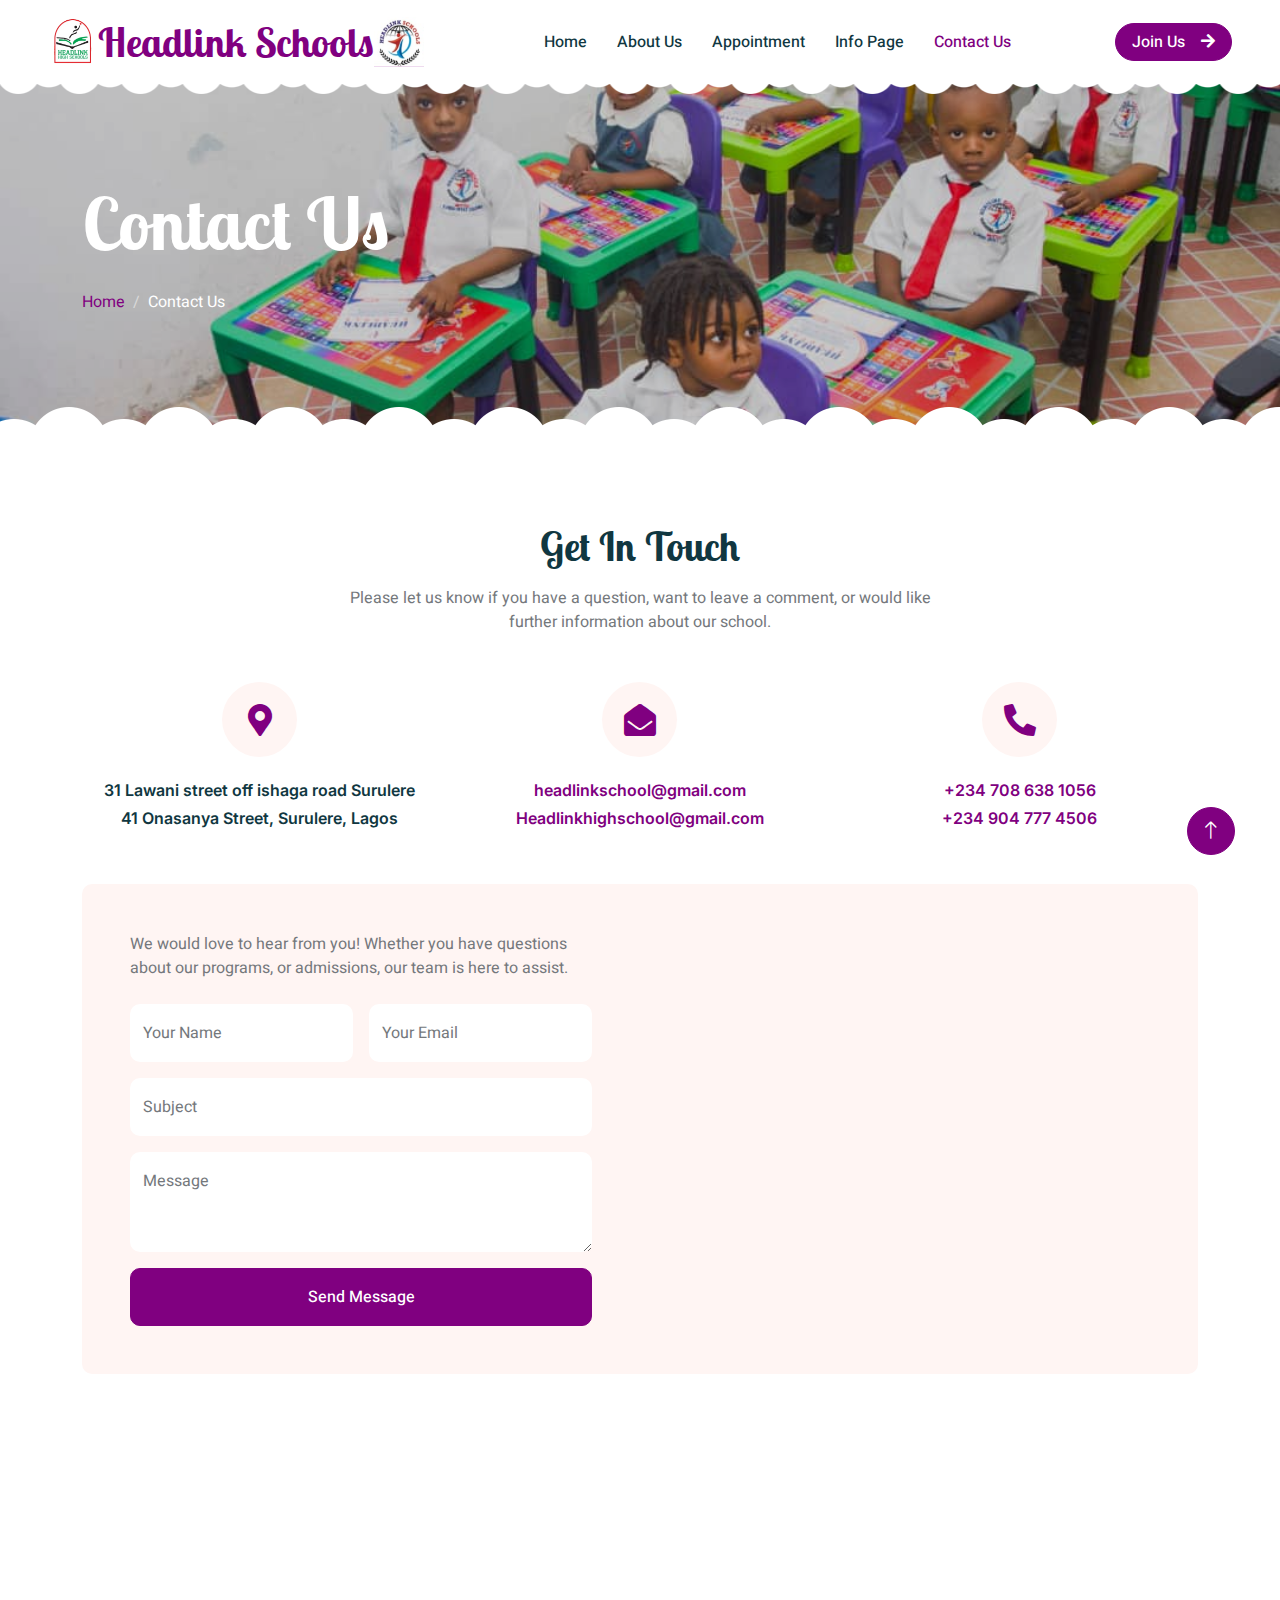
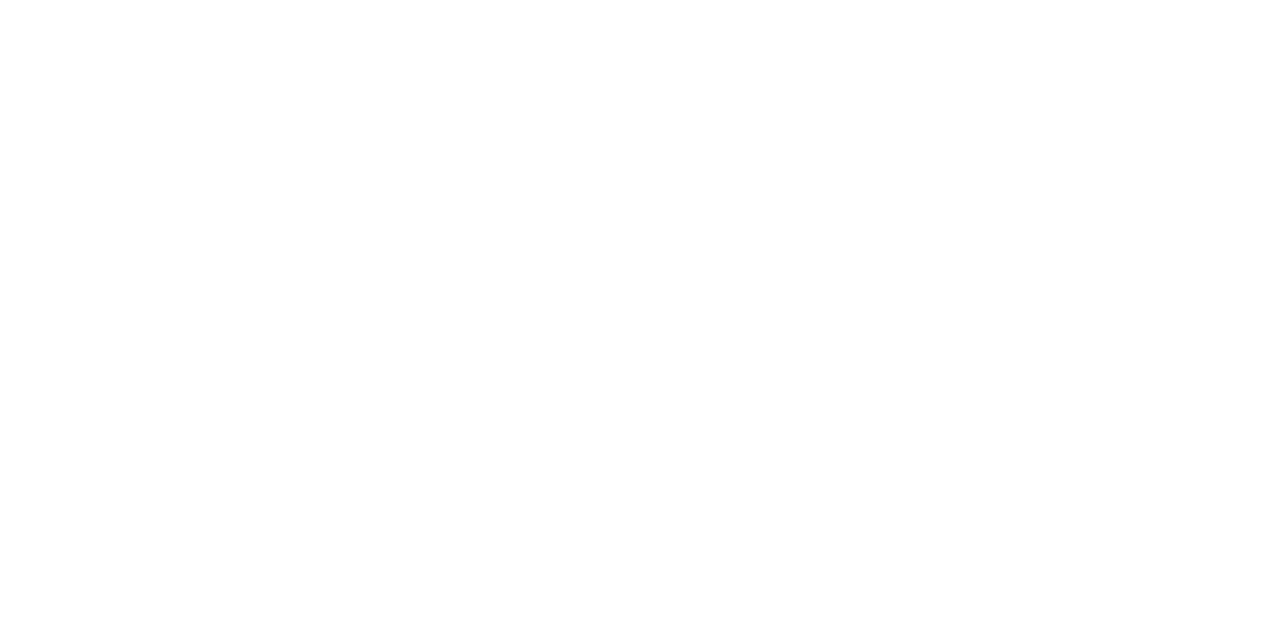
<file: contact.html>
<!DOCTYPE html>
<html lang="en">

<head>
    <meta charset="utf-8">
    <title>Headlink Schools - Contact</title>
    <meta content="width=device-width, initial-scale=1.0" name="viewport">
    <meta content="" name="keywords">
    <meta content="" name="description">

    <!-- Favicon -->
    <link href="img/logo-nobg.png" rel="icon">

    <!-- Google Web Fonts -->
    <link rel="preconnect" href="https://fonts.googleapis.com">
    <link rel="preconnect" href="https://fonts.gstatic.com" crossorigin>
    <link href="https://fonts.googleapis.com/css2?family=Heebo:wght@400;500;600&family=Inter:wght@600&family=Lobster+Two:wght@700&display=swap" rel="stylesheet">
    
    <!-- Icon Font Stylesheet -->
    <link href="https://cdnjs.cloudflare.com/ajax/libs/font-awesome/5.10.0/css/all.min.css" rel="stylesheet">
    <link href="https://cdn.jsdelivr.net/npm/bootstrap-icons@1.4.1/font/bootstrap-icons.css" rel="stylesheet">

    <!-- Libraries Stylesheet -->
    <link href="lib/animate/animate.min.css" rel="stylesheet">
    <link href="lib/owlcarousel/assets/owl.carousel.min.css" rel="stylesheet">

    <!-- Customized Bootstrap Stylesheet -->
    <link href="css/bootstrap.min.css" rel="stylesheet">

    <!-- Template Stylesheet -->
    <link href="css/style.css" rel="stylesheet">
</head>

<body>
    <div class="container-xxl bg-white p-0">
        <!-- Spinner Start -->
        <div id="spinner" class="show bg-white position-fixed translate-middle w-100 vh-100 top-50 start-50 d-flex align-items-center justify-content-center">
            <div class="spinner-border text-primary" style="width: 3rem; height: 3rem;" role="status">
                <span class="sr-only">Loading...</span>
            </div>
        </div>
        <!-- Spinner End -->


        <!-- Navbar Start -->
        <nav class="navbar navbar-expand-lg bg-white navbar-light sticky-top px-4 px-lg-5 py-lg-0">
            <a href="index.html" class="navbar-brand">
                <h1 class="m-0 text-primary"  style="display: flex; align-items: center;"><img src="img/logo-nobg.png" alt="" width="50px" height="50px">Headlink Schools<img src="img/logo2.png" alt="" width="50px" height="50px"></h1>
            </a>
            <button type="button" class="navbar-toggler" data-bs-toggle="collapse" data-bs-target="#navbarCollapse">
                <span class="navbar-toggler-icon"></span>
            </button>
            <div class="collapse navbar-collapse" id="navbarCollapse">
                <div class="navbar-nav mx-auto">
                    <a href="index.html" class="nav-item nav-link">Home</a>
                    <a href="about.html" class="nav-item nav-link">About Us</a>
                    <a href="appointment.html" class="nav-item nav-link">Appointment</a>
                    <a href="classes.html" class="nav-item nav-link">Info Page</a>
                    <a href="contact.html" class="nav-item nav-link active">Contact Us</a>
                </div>
                <a href="" class="btn btn-primary rounded-pill px-3 d-none d-lg-block">Join Us<i class="fa fa-arrow-right ms-3"></i></a>
            </div>
        </nav>
        <!-- Navbar End -->


        <!-- Page Header End -->
        <div class="container-xxl py-5 page-header position-relative mb-5">
            <div class="container py-5">
                <h1 class="display-2 text-white animated slideInDown mb-4">Contact Us</h1>
                <nav aria-label="breadcrumb animated slideInDown">
                    <ol class="breadcrumb">
                        <li class="breadcrumb-item"><a href="#">Home</a></li>
                        <li class="breadcrumb-item text-white active" aria-current="page">Contact Us</li>
                    </ol>
                </nav>
            </div>
        </div>
        <!-- Page Header End -->


        <!-- Contact Start -->
        <div class="container-xxl py-5">
            <div class="container">
                <div class="text-center mx-auto mb-5 wow fadeInUp" data-wow-delay="0.1s" style="max-width: 600px;">
                    <h1 class="mb-3">Get In Touch</h1>
                    <p>Please let us know if you have a question, want to leave a comment, or would like further information about our school.</p>
                </div>
                <div class="row g-4 mb-5">
                    <div class="col-md-6 col-lg-4 text-center wow fadeInUp" data-wow-delay="0.1s">
                        <div class="bg-light rounded-circle d-inline-flex align-items-center justify-content-center mb-4" style="width: 75px; height: 75px;">
                            <i class="fa fa-map-marker-alt fa-2x text-primary"></i>
                        </div>
                        <h6>31 Lawani street off ishaga road Surulere</h6>
                        <h6>41 Onasanya Street, Surulere, Lagos</h6>
                    </div>
                    <div class="col-md-6 col-lg-4 text-center wow fadeInUp" data-wow-delay="0.3s">
                        <div class="bg-light rounded-circle d-inline-flex align-items-center justify-content-center mb-4" style="width: 75px; height: 75px;">
                            <i class="fa fa-envelope-open fa-2x text-primary"></i>
                        </div>
                        <h6><a href="mailto:headlinkschool@gmail.com">headlinkschool@gmail.com</a></h6>
                        <h6><a href="mailto:Headlinkhighschool@gmail.com">Headlinkhighschool@gmail.com</a></h6>
                    </div>
                    <div class="col-md-6 col-lg-4 text-center wow fadeInUp" data-wow-delay="0.5s">
                        <div class="bg-light rounded-circle d-inline-flex align-items-center justify-content-center mb-4" style="width: 75px; height: 75px;">
                            <i class="fa fa-phone-alt fa-2x text-primary"></i>
                        </div>
                        <h6><a href="tel:+2347086381056">+234 708 638 1056</a></h6>
                        <h6><a href="tel:+2349047774506">+234 904 777 4506</a></h6>
                    </div>
                </div>
                <div class="bg-light rounded">
                    <div class="row g-0">
                        <div class="col-lg-6 wow fadeIn" data-wow-delay="0.1s">
                            <div class="h-100 d-flex flex-column justify-content-center p-5">
                                <p class="mb-4">We would love to hear from you! Whether you have questions about our programs, or admissions, our team is here to assist.</p>
                                <form>
                                    <div class="row g-3">
                                        <div class="col-sm-6">
                                            <div class="form-floating">
                                                <input type="text" class="form-control border-0" id="name" placeholder="Your Name">
                                                <label for="name">Your Name</label>
                                            </div>
                                        </div>
                                        <div class="col-sm-6">
                                            <div class="form-floating">
                                                <input type="email" class="form-control border-0" id="email" placeholder="Your Email">
                                                <label for="email">Your Email</label>
                                            </div>
                                        </div>
                                        <div class="col-12">
                                            <div class="form-floating">
                                                <input type="text" class="form-control border-0" id="subject" placeholder="Subject">
                                                <label for="subject">Subject</label>
                                            </div>
                                        </div>
                                        <div class="col-12">
                                            <div class="form-floating">
                                                <textarea class="form-control border-0" placeholder="Leave a message here" id="message" style="height: 100px"></textarea>
                                                <label for="message">Message</label>
                                            </div>
                                        </div>
                                        <div class="col-12">
                                            <button class="btn btn-primary w-100 py-3" type="submit">Send Message</button>
                                        </div>
                                    </div>
                                </form>
                            </div>
                        </div>
                        <div class="col-lg-6 wow fadeIn" data-wow-delay="0.5s" style="min-height: 400px;">
                            <div class="position-relative h-100">
                                <iframe class="position-relative rounded w-100 h-100" src="https://www.google.com/maps/embed?pb=!1m18!1m12!1m3!1d3964.052498506605!2d3.357554675518484!3d6.515039693477409!2m3!1f0!2f0!3f0!3m2!1i1024!2i768!4f13.1!3m3!1m2!1s0x103b8c4815abfccb%3A0x219dd4f3482bf8b1!2s41%20Onasanya%20St%2C%20Idi%20Oro%2C%20Lagos%20102215%2C%20Lagos!5e0!3m2!1sen!2sng!4v1735922699750!5m2!1sen!2sng" frameborder="0" style="min-height: 400px; border:0;" allowfullscreen="" aria-hidden="false" tabindex="0" loading="lazy" referrerpolicy="no-referrer-when-downgrade"></iframe>
                            </div>
                        </div>
                    </div>
                </div>
            </div>
        </div>
        <!-- Contact End -->


        <!-- Footer Start -->
        <div class="container-fluid bg-dark text-white-50 footer pt-5 mt-5 wow fadeIn" data-wow-delay="0.1s">
            <div class="container py-5">
                <div class="row g-5">
                    <div class="col-lg-3 col-md-6">
                        <h3 class="text-white mb-4">Get In Touch</h3>
                        <h5 class="text-white mb-4">Addresses</h5>
                        <h6 class="text-white mb-4">Headlink School</h6>
                        <p class="mb-2"><i class="fa fa-map-marker-alt me-3"></i>31 Lawani st off ishaga road Surulere</p>
                        <p class="mb-2"><i class="fa fa-phone-alt me-3"></i><a href="tel:+2347086381056">+234 708 638 1056</a></p>
                        <p class="mb-2"><i class="fa fa-envelope me-3"></i><a href="mailto:headlinkschool@gmail.com">headlinkschool@gmail.com</a></p>
                        <br>
                        <h6 class="text-white mb-4">Headlink High School</h6>
                        <p class="mb-2"><i class="fa fa-map-marker-alt me-3"></i>41 Onasanya Street, Surulere, Lagos</p>
                        <p class="mb-2"><i class="fa fa-phone-alt me-3"></i><a href="tel:+2349047774506">+234 904 777 4506</a></p>
                        <p class="mb-2"><i class="fa fa-envelope me-3"></i><a href="mailto:Headlinkhighschool@gmail.com">Headlinkhighschool@gmail.com</a></p>
                        <div class="d-flex pt-2">
                            <a class="btn btn-outline-light btn-social" href=""><i class="fab fa-twitter"></i></a>
                            <a class="btn btn-outline-light btn-social" href=""><i class="fab fa-facebook-f"></i></a>
                            <a class="btn btn-outline-light btn-social" href=""><i class="fab fa-youtube"></i></a>
                            <a class="btn btn-outline-light btn-social" href=""><i class="fab fa-linkedin-in"></i></a>
                        </div>
                    </div>
                    <div class="col-lg-3 col-md-6">
                        <h3 class="text-white mb-4">Quick Links</h3>
                        <a class="btn btn-link text-white-50" href="about.html">About Us</a>
                        <a class="btn btn-link text-white-50" href="contact.html">Contact Us</a>
                    </div>
                    <div class="col-lg-3 col-md-6">
                        <h3 class="text-white mb-4">Photo Gallery</h3>
                        <div class="row g-2 pt-2">
                            <div class="col-4">
                                <img class="img-fluid rounded bg-light p-1" src="img/primary-children-4.jpg" alt="">
                            </div>
                            <div class="col-4">
                                <img class="img-fluid rounded bg-light p-1" src="img/group-7.jpg" alt="">
                            </div>
                            <div class="col-4">
                                <img class="img-fluid rounded bg-light p-1" src="img/secondary-3.jpg" alt="">
                            </div>
                            <div class="col-4">
                                <img class="img-fluid rounded bg-light p-1" src="img/class-6.jpg" alt="">
                            </div>
                            <div class="col-4">
                                <img class="img-fluid rounded bg-light p-1" src="img/primary-children-8.jpg" alt="">
                            </div>
                            <div class="col-4">
                                <img class="img-fluid rounded bg-light p-1" src="img/group-8.jpg" alt="">
                            </div>
                        </div>
                    </div>
                    <div class="col-lg-3 col-md-6">
                        <h3 class="text-white mb-4">Newsletter</h3>
                        <p>Newsletter Coming Soon.....</p>
                        <div class="position-relative mx-auto" style="max-width: 400px;">
                            <input class="form-control bg-transparent w-100 py-3 ps-4 pe-5" type="text" placeholder="Your email">
                            <button type="button" class="btn btn-primary py-2 position-absolute top-0 end-0 mt-2 me-2" disabled>SignUp</button>
                        </div>
                    </div>
                </div>
            </div>
            <div class="container">
                <div class="copyright">
                    <div class="row">
                        <div class="col-md-6 text-center text-md-start mb-3 mb-md-0">
                            &copy;2025 <a class="border-bottom" href="#">Headlink Schools</a>, All Right Reserved. 
                        </div>
                        <div class="col-md-6 text-center text-md-end">
                            <div class="footer-menu">
                                <a href="#">Home</a>
                                <a href="classes.html">Info page</a>
                            </div>
                        </div>
                    </div>
                </div>
            </div>
        </div>
        <!-- Footer End -->


        <!-- Back to Top -->
        <a href="#" class="btn btn-lg btn-primary btn-lg-square back-to-top"><i class="bi bi-arrow-up"></i></a>
    </div>

    <!-- JavaScript Libraries -->
    <script src="https://code.jquery.com/jquery-3.4.1.min.js"></script>
    <script src="https://cdn.jsdelivr.net/npm/bootstrap@5.0.0/dist/js/bootstrap.bundle.min.js"></script>
    <script src="lib/wow/wow.min.js"></script>
    <script src="lib/easing/easing.min.js"></script>
    <script src="lib/waypoints/waypoints.min.js"></script>
    <script src="lib/owlcarousel/owl.carousel.min.js"></script>

    <!-- Template Javascript -->
    <script src="js/main.js"></script>
</body>

</html>
</file>
<file: css/style.css>
/********** Template CSS **********/
:root {
    /* --primary: #800080; */
    --primary: #800080;
    --light: #FFF5F3;
    --dark: #103741;
}

.back-to-top {
    position: fixed;
    display: none;
    right: 45px;
    bottom: 45px;
    z-index: 99;
}


/*** Spinner ***/
#spinner {
    opacity: 0;
    visibility: hidden;
    transition: opacity .5s ease-out, visibility 0s linear .5s;
    z-index: 99999;
}

#spinner.show {
    transition: opacity .5s ease-out, visibility 0s linear 0s;
    visibility: visible;
    opacity: 1;
}


/*** Button ***/
.btn {
    font-weight: 500;
    transition: .5s;
}

.btn.btn-primary {
    color: #FFFFFF;
}

.btn-square {
    width: 38px;
    height: 38px;
}

.btn-sm-square {
    width: 32px;
    height: 32px;
}

.btn-lg-square {
    width: 48px;
    height: 48px;
}

.btn-square,
.btn-sm-square,
.btn-lg-square {
    padding: 0;
    display: flex;
    align-items: center;
    justify-content: center;
    font-weight: normal;
    border-radius: 50px;
}


/*** Heading ***/
h1,
h2,
h3,
h4,
.h1,
.h2,
.h3,
.h4,
.display-1,
.display-2,
.display-3,
.display-4,
.display-5,
.display-6 {
    font-family: 'Lobster Two', cursive;
    font-weight: 700;
}

h5,
h6,
.h5,
.h6 {
    font-weight: 600;
}

.font-secondary {
    font-family: 'Lobster Two', cursive;
}


/*** Navbar ***/
.navbar .navbar-nav .nav-link {
    padding: 30px 15px;
    color: var(--dark);
    font-weight: 500;
    outline: none;
}

.navbar .navbar-nav .nav-link:hover,
.navbar .navbar-nav .nav-link.active {
    color: var(--primary);
}

.navbar.sticky-top {
    top: -100px;
    transition: .5s;
}

.navbar .dropdown-toggle::after {
    border: none;
    content: "\f107";
    font-family: "Font Awesome 5 Free";
    font-weight: 900;
    vertical-align: middle;
    margin-left: 5px;
    transition: .5s;
}

.navbar .dropdown-toggle[aria-expanded=true]::after {
    transform: rotate(-180deg);
}

@media (max-width: 991.98px) {
    .navbar .navbar-nav .nav-link  {
        margin-right: 0;
        padding: 10px 0;
    }

    .navbar .navbar-nav {
        margin-top: 15px;
        border-top: 1px solid #EEEEEE;
    }
}

@media (min-width: 992px) {
    .navbar .nav-item .dropdown-menu {
        display: block;
        top: calc(100% - 15px);
        margin-top: 0;
        opacity: 0;
        visibility: hidden;
        transition: .5s;
        
    }

    .navbar .nav-item:hover .dropdown-menu {
        top: 100%;
        visibility: visible;
        transition: .5s;
        opacity: 1;
    }
}


/*** Header ***/
.header-carousel::before,
.header-carousel::after,
.page-header::before,
.page-header::after {
    position: absolute;
    content: "";
    width: 100%;
    height: 10px;
    top: 0;
    left: 0;
    background: url(../img/bg-header-top.png) center center repeat-x;
    z-index: 1;
}

.header-carousel::after,
.page-header::after {
    height: 19px;
    top: auto;
    bottom: 0;
    background: url(../img/bg-header-bottom.png) center center repeat-x;
}

@media (max-width: 768px) {
    .header-carousel .owl-carousel-item {
        position: relative;
        min-height: 500px;
    }
    
    .header-carousel .owl-carousel-item img {
        position: absolute;
        width: 100%;
        height: 100%;
        object-fit: cover;
    }

    .header-carousel .owl-carousel-item p {
        font-size: 16px !important;
        font-weight: 400 !important;
    }

    .header-carousel .owl-carousel-item h1 {
        font-size: 30px;
        font-weight: 600;
    }
}

.header-carousel .owl-nav {
    position: absolute;
    top: 50%;
    right: 8%;
    transform: translateY(-50%);
    display: flex;
    flex-direction: column;
}

.header-carousel .owl-nav .owl-prev,
.header-carousel .owl-nav .owl-next {
    margin: 7px 0;
    width: 45px;
    height: 45px;
    display: flex;
    align-items: center;
    justify-content: center;
    color: #FFFFFF;
    background: transparent;
    border: 1px solid #FFFFFF;
    border-radius: 45px;
    font-size: 22px;
    transition: .5s;
}

.header-carousel .owl-nav .owl-prev:hover,
.header-carousel .owl-nav .owl-next:hover {
    background: var(--primary);
    border-color: var(--primary);
}

.page-header {
    background: linear-gradient(rgba(0, 0, 0, .2), rgba(0, 0, 0, .2)), url(../img/primary-children-3.jpg) center center no-repeat;
    background-size: cover;
}

.breadcrumb-item + .breadcrumb-item::before {
    color: rgba(255, 255, 255, .5);
}


/*** Facility ***/
.facility-item .facility-icon {
    position: relative;
    margin: 0 auto;
    width: 100px;
    height: 100px;
    border-radius: 100px;
    display: flex;
    align-items: center;
    justify-content: center;
}

.facility-item .facility-icon::before {
    position: absolute;
    content: "";
    width: 100%;
    height: 100%;
    top: 0;
    left: 0;
    background: rgba(255, 255, 255, .9);
    transition: .5s;
    z-index: 1;
}

.facility-item .facility-icon span {
    position: absolute;
    content: "";
    width: 15px;
    height: 30px;
    top: 0;
    left: 0;
    border-radius: 50%;
}

.facility-item .facility-icon span:last-child {
    left: auto;
    right: 0;
}

.facility-item .facility-icon i {
    position: relative;
    z-index: 2;
}

.facility-item .facility-text {
    position: relative;
    min-height: 250px;
    padding: 30px;
    border-radius: 100%;
    display: flex;
    text-align: center;
    justify-content: center;
    flex-direction: column;
}

.facility-item .facility-text::before {
    position: absolute;
    content: "";
    width: 100%;
    height: 100%;
    top: 0;
    left: 0;
    background: rgba(255, 255, 255, .9);
    transition: .5s;
    z-index: 1;
}

.facility-item .facility-text * {
    position: relative;
    z-index: 2;
}

.facility-item:hover .facility-icon::before,
.facility-item:hover .facility-text::before {
    background: transparent;
}

.facility-item * {
    transition: .5s;
}

.facility-item:hover * {
    color: #FFFFFF !important;
}


/*** About ***/
.about-img img {
    transition: .5s;
}

.about-img img:hover {
    background: var(--primary) !important;
}


/*** Classes ***/
.classes-item {
    transition: .5s;
}

.classes-item:hover {
    margin-top: -10px;
}


/*** Team ***/
.team-item .team-text {
    position: absolute;
    width: 250px;
    height: 250px;
    bottom: 0;
    right: 0;
    display: flex;
    align-items: center;
    justify-content: center;
    flex-direction: column;
    background: #FFFFFF;
    border: 17px solid var(--light);
    border-radius: 250px;
    transition: .5s;
}

.team-item:hover .team-text {
    border-color: var(--primary);
}


/*** Testimonial ***/
.testimonial-carousel {
    padding-left: 1.5rem;
    padding-right: 1.5rem;
}

@media (min-width: 576px) {
    .testimonial-carousel {
        padding-left: 4rem;
        padding-right: 4rem;
    }
}

.testimonial-carousel .testimonial-item .border {
    border: 1px dashed rgba(0, 185, 142, .3) !important;
}

.testimonial-carousel .owl-nav {
    position: absolute;
    width: 100%;
    height: 45px;
    top: 50%;
    left: 0;
    transform: translateY(-50%);
    display: flex;
    justify-content: space-between;
    z-index: 1;
}

.testimonial-carousel .owl-nav .owl-prev,
.testimonial-carousel .owl-nav .owl-next {
    position: relative;
    width: 45px;
    height: 45px;
    display: flex;
    align-items: center;
    justify-content: center;
    color: #FFFFFF;
    background: var(--primary);
    border-radius: 45px;
    font-size: 20px;
    transition: .5s;
}

.testimonial-carousel .owl-nav .owl-prev:hover,
.testimonial-carousel .owl-nav .owl-next:hover {
    background: var(--dark);
}


/*** Footer ***/
.footer .btn.btn-social {
    margin-right: 5px;
    width: 45px;
    height: 45px;
    display: flex;
    align-items: center;
    justify-content: center;
    color: #FFFFFF;
    border: 1px solid rgba(255,255,255,0.5);
    border-radius: 45px;
    transition: .3s;
}

.footer .btn.btn-social:hover {
    border-color: var(--primary);
    background: var(--primary);
}

.footer .btn.btn-link {
    display: block;
    margin-bottom: 5px;
    padding: 0;
    text-align: left;
    font-size: 16px;
    font-weight: normal;
    text-transform: capitalize;
    transition: .3s;
}

.footer .btn.btn-link::before {
    position: relative;
    content: "\f105";
    font-family: "Font Awesome 5 Free";
    font-weight: 900;
    margin-right: 10px;
}

.footer .btn.btn-link:hover {
    color: var(--primary) !important;
    letter-spacing: 1px;
    box-shadow: none;
}

.footer .form-control {
    border-color: rgba(255,255,255,0.5);
}

.footer .copyright {
    padding: 25px 0;
    font-size: 15px;
    border-top: 1px solid rgba(256, 256, 256, .1);
}

.footer .copyright a {
    color: #FFFFFF;
}

.footer .footer-menu a {
    margin-right: 15px;
    padding-right: 15px;
    border-right: 1px solid rgba(255, 255, 255, .1);
}

.footer .copyright a:hover,
.footer .footer-menu a:hover {
    color: var(--primary) !important;
}

.footer .footer-menu a:last-child {
    margin-right: 0;
    padding-right: 0;
    border-right: none;
}
</file>
